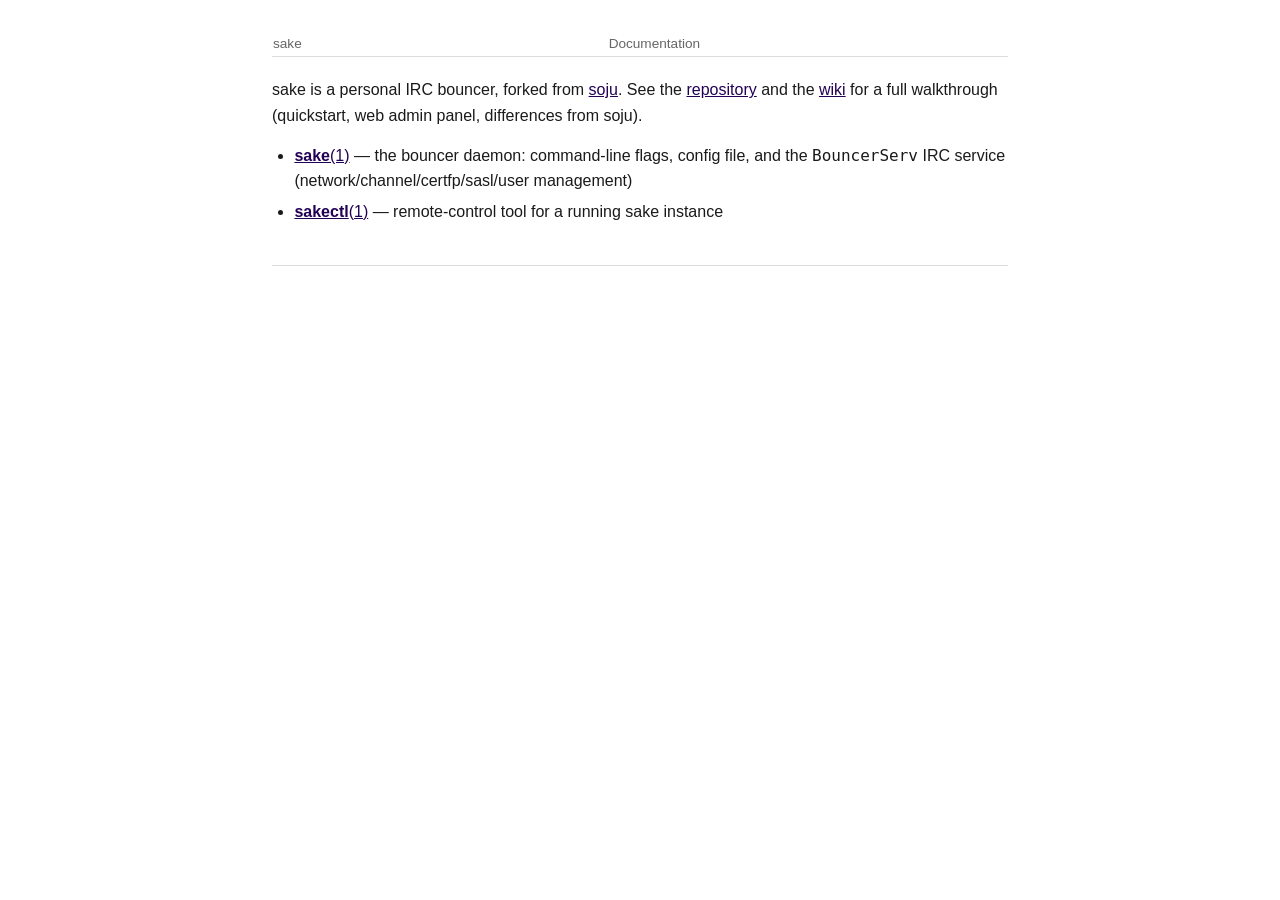
<file: docs/index.html>
<!DOCTYPE html>
<html lang="en">
<head>
<meta charset="utf-8"/>
<meta name="viewport" content="width=device-width, initial-scale=1.0"/>
<link rel="stylesheet" href="man-style.css" type="text/css" media="all"/>
<title>sake documentation</title>
</head>
<body>
<table class="head">
  <tr>
    <td class="head-ltitle">sake</td>
    <td class="head-vol">Documentation</td>
    <td class="head-rtitle"></td>
  </tr>
</table>
<section class="Sh">
<p class="Pp">sake is a personal IRC bouncer, forked from
<a href="https://soju.im">soju</a>. See the
<a href="https://github.com/TehPeGaSuS/sake">repository</a> and the
<a href="https://github.com/TehPeGaSuS/sake/wiki">wiki</a> for a full
walkthrough (quickstart, web admin panel, differences from soju).</p>
<ul class="Bl-bullet">
  <li><a href="sake.1.html"><b>sake</b>(1)</a> &mdash; the bouncer daemon:
      command-line flags, config file, and the <code>BouncerServ</code> IRC
      service (network/channel/certfp/sasl/user management)</li>
  <li><a href="sakectl.1.html"><b>sakectl</b>(1)</a> &mdash; remote-control
      tool for a running sake instance</li>
</ul>
</section>
<table class="foot">
  <tr>
    <td class="foot-date"></td>
    <td class="foot-os"></td>
  </tr>
</table>
</body>
</html>
</file>
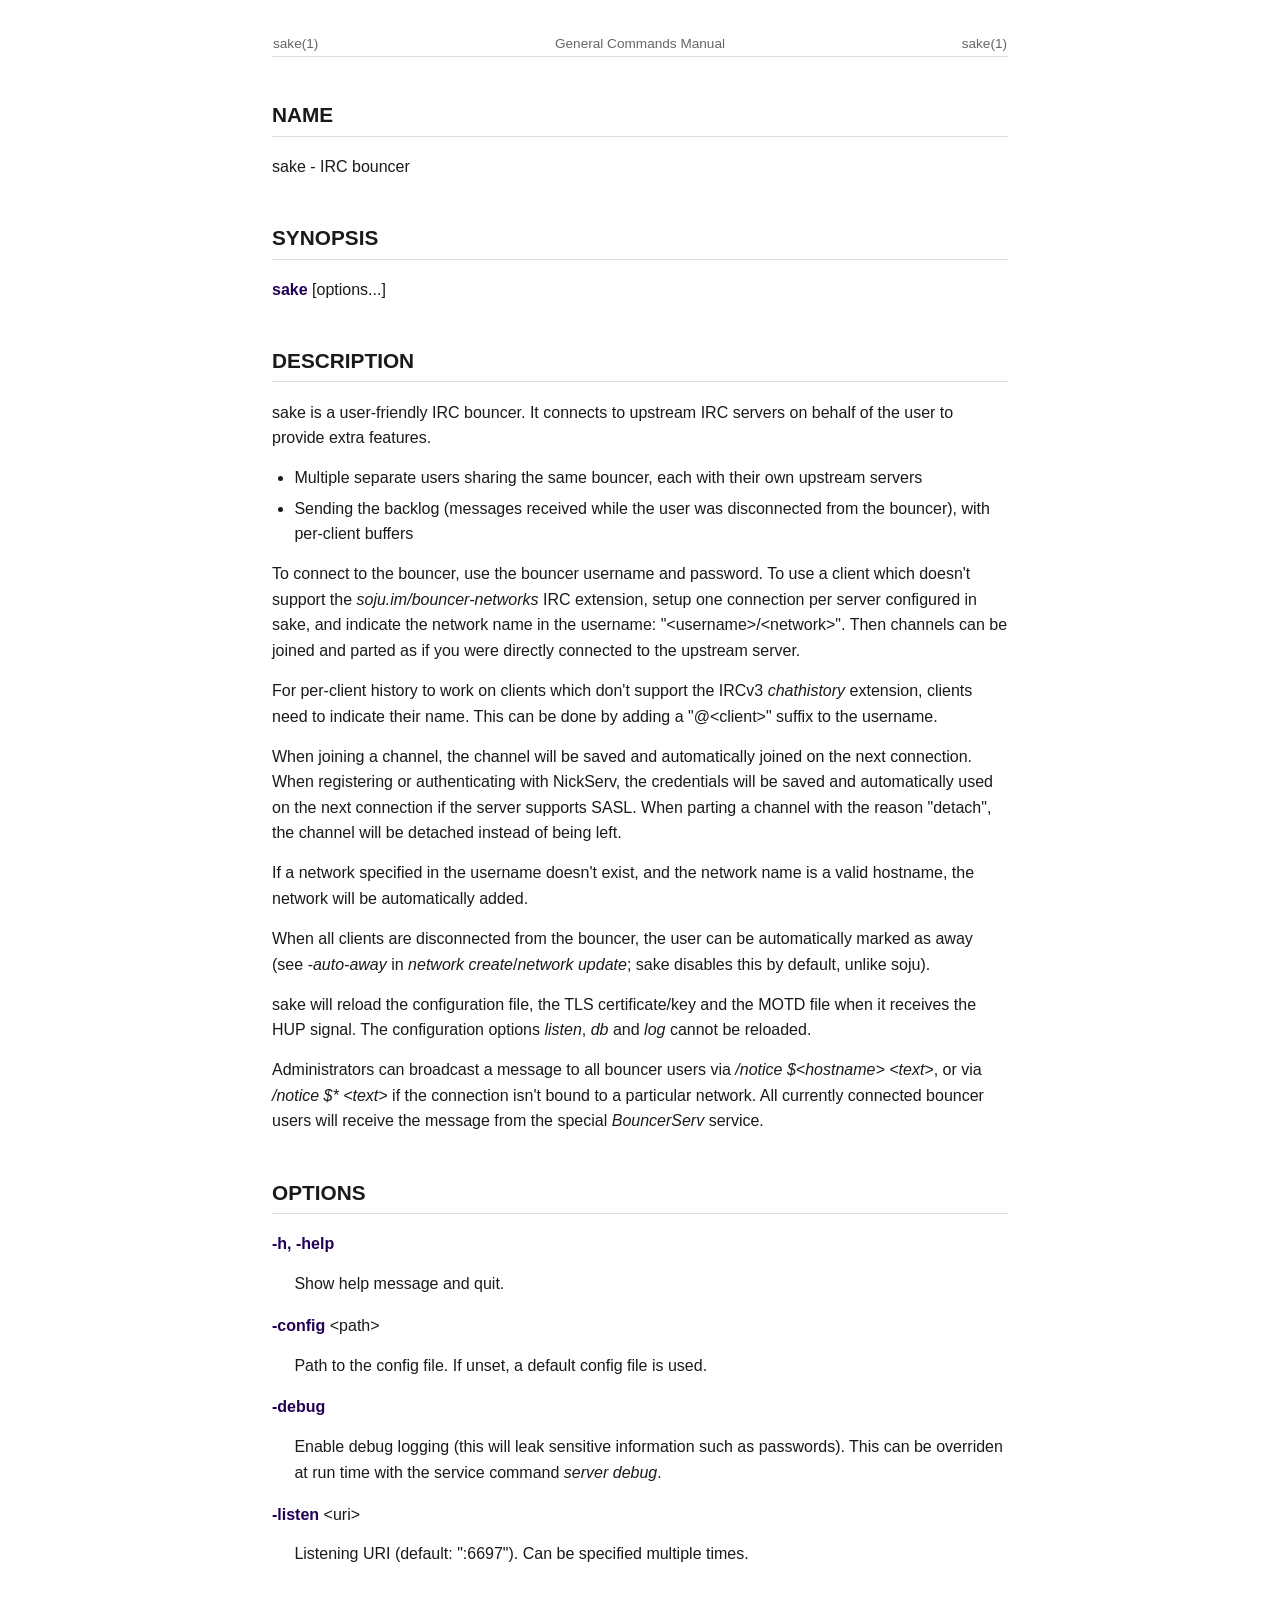
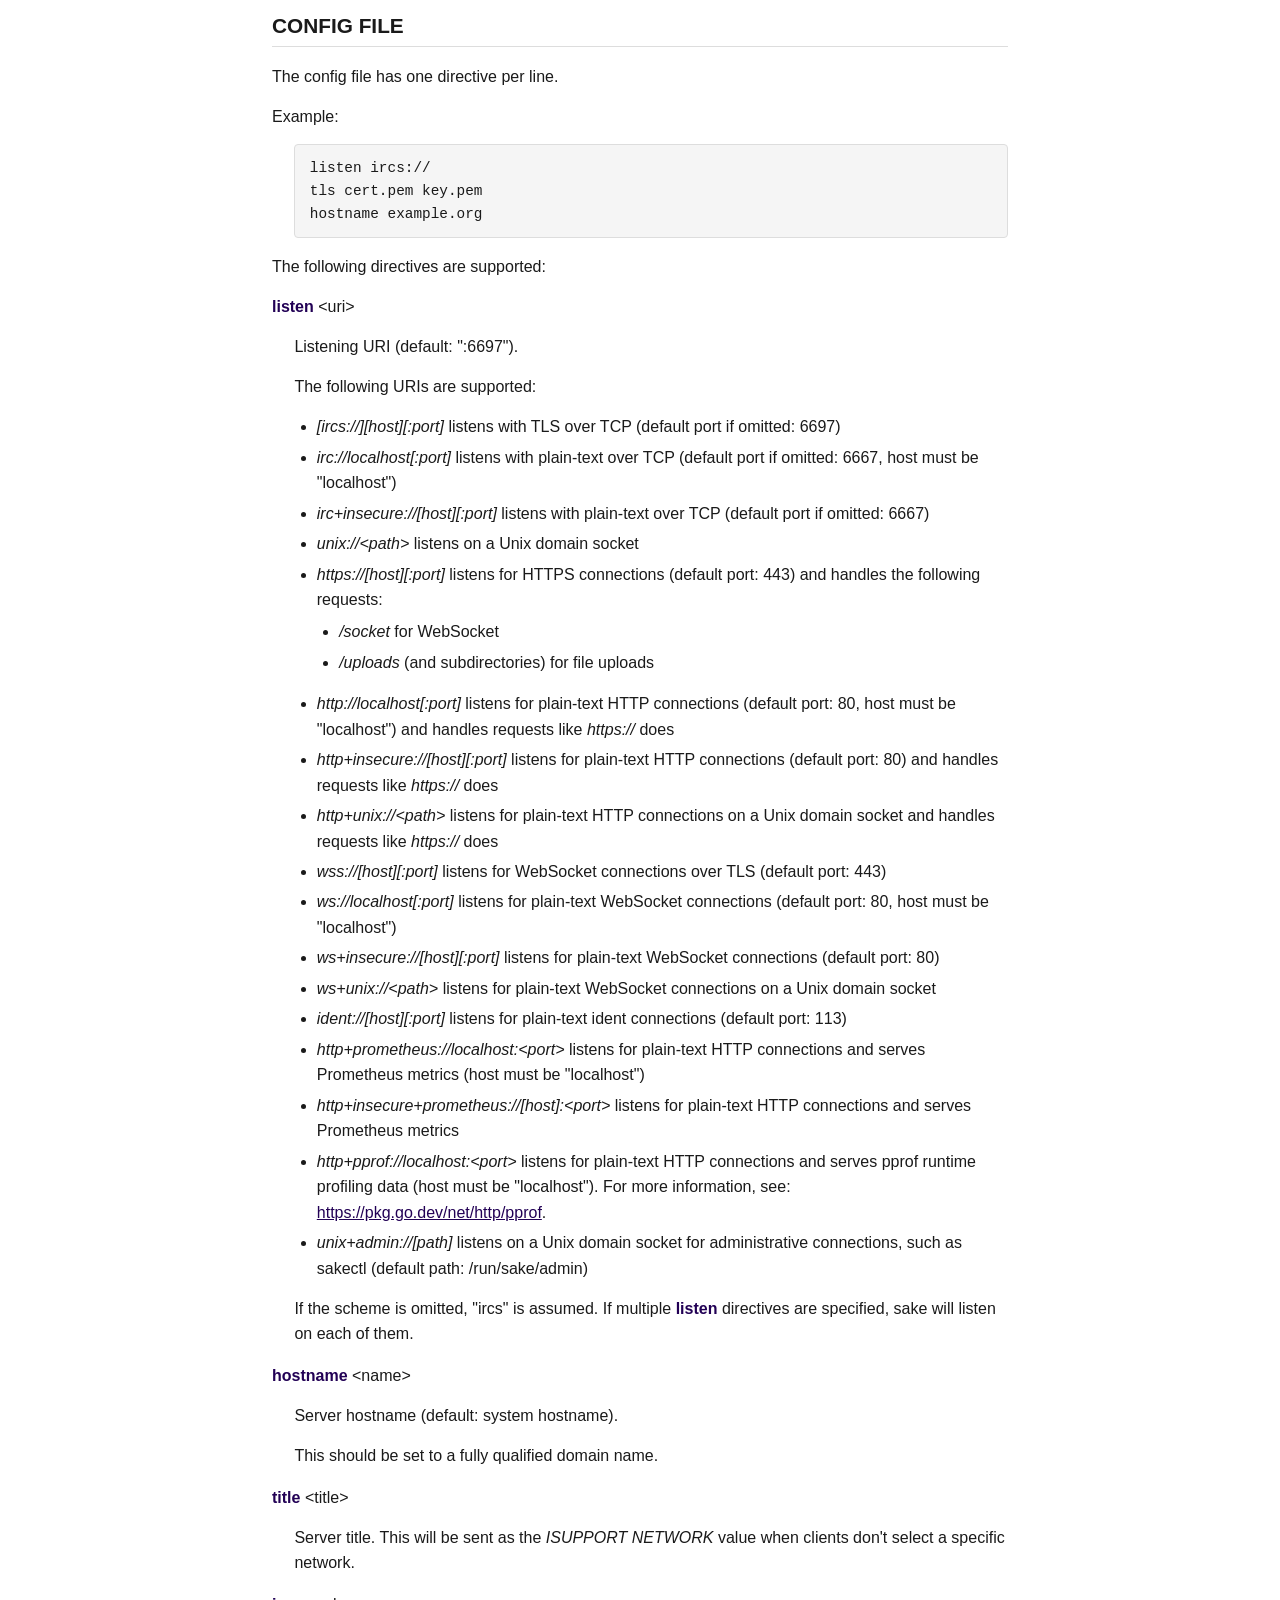
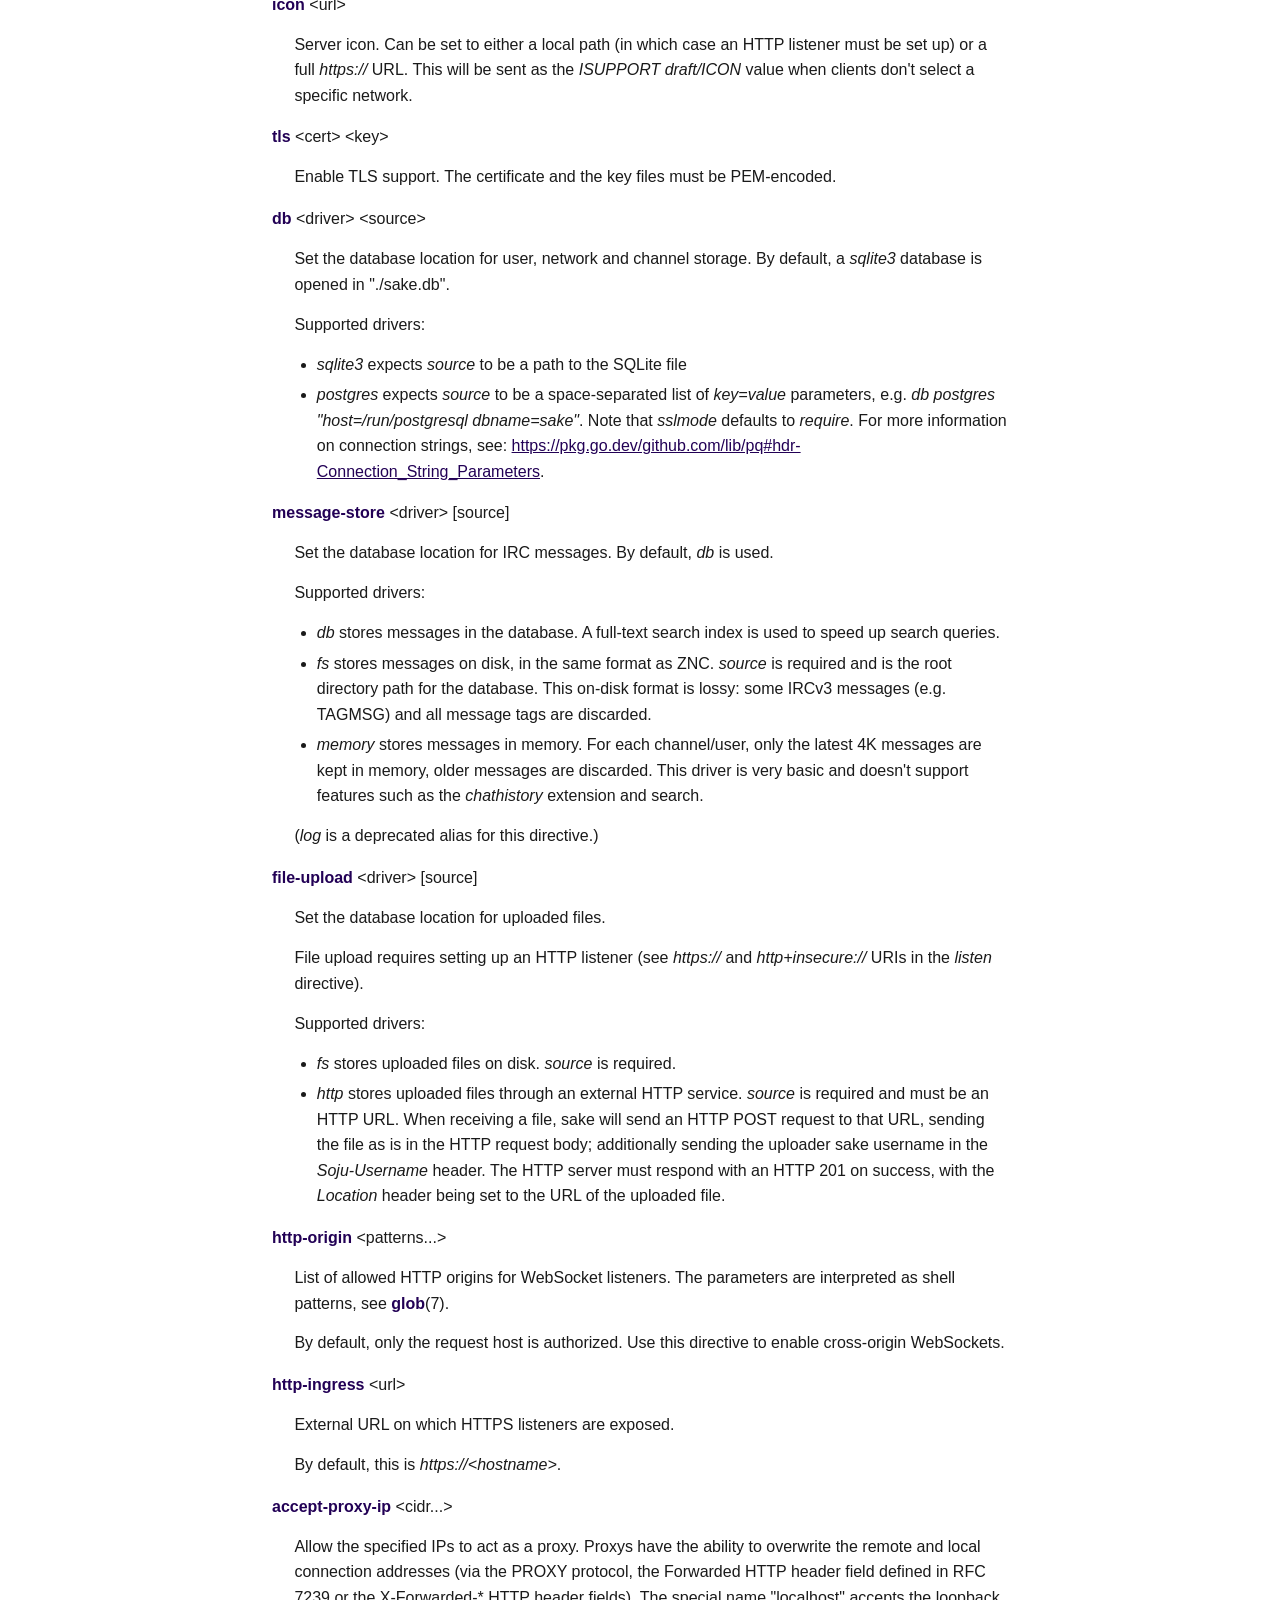
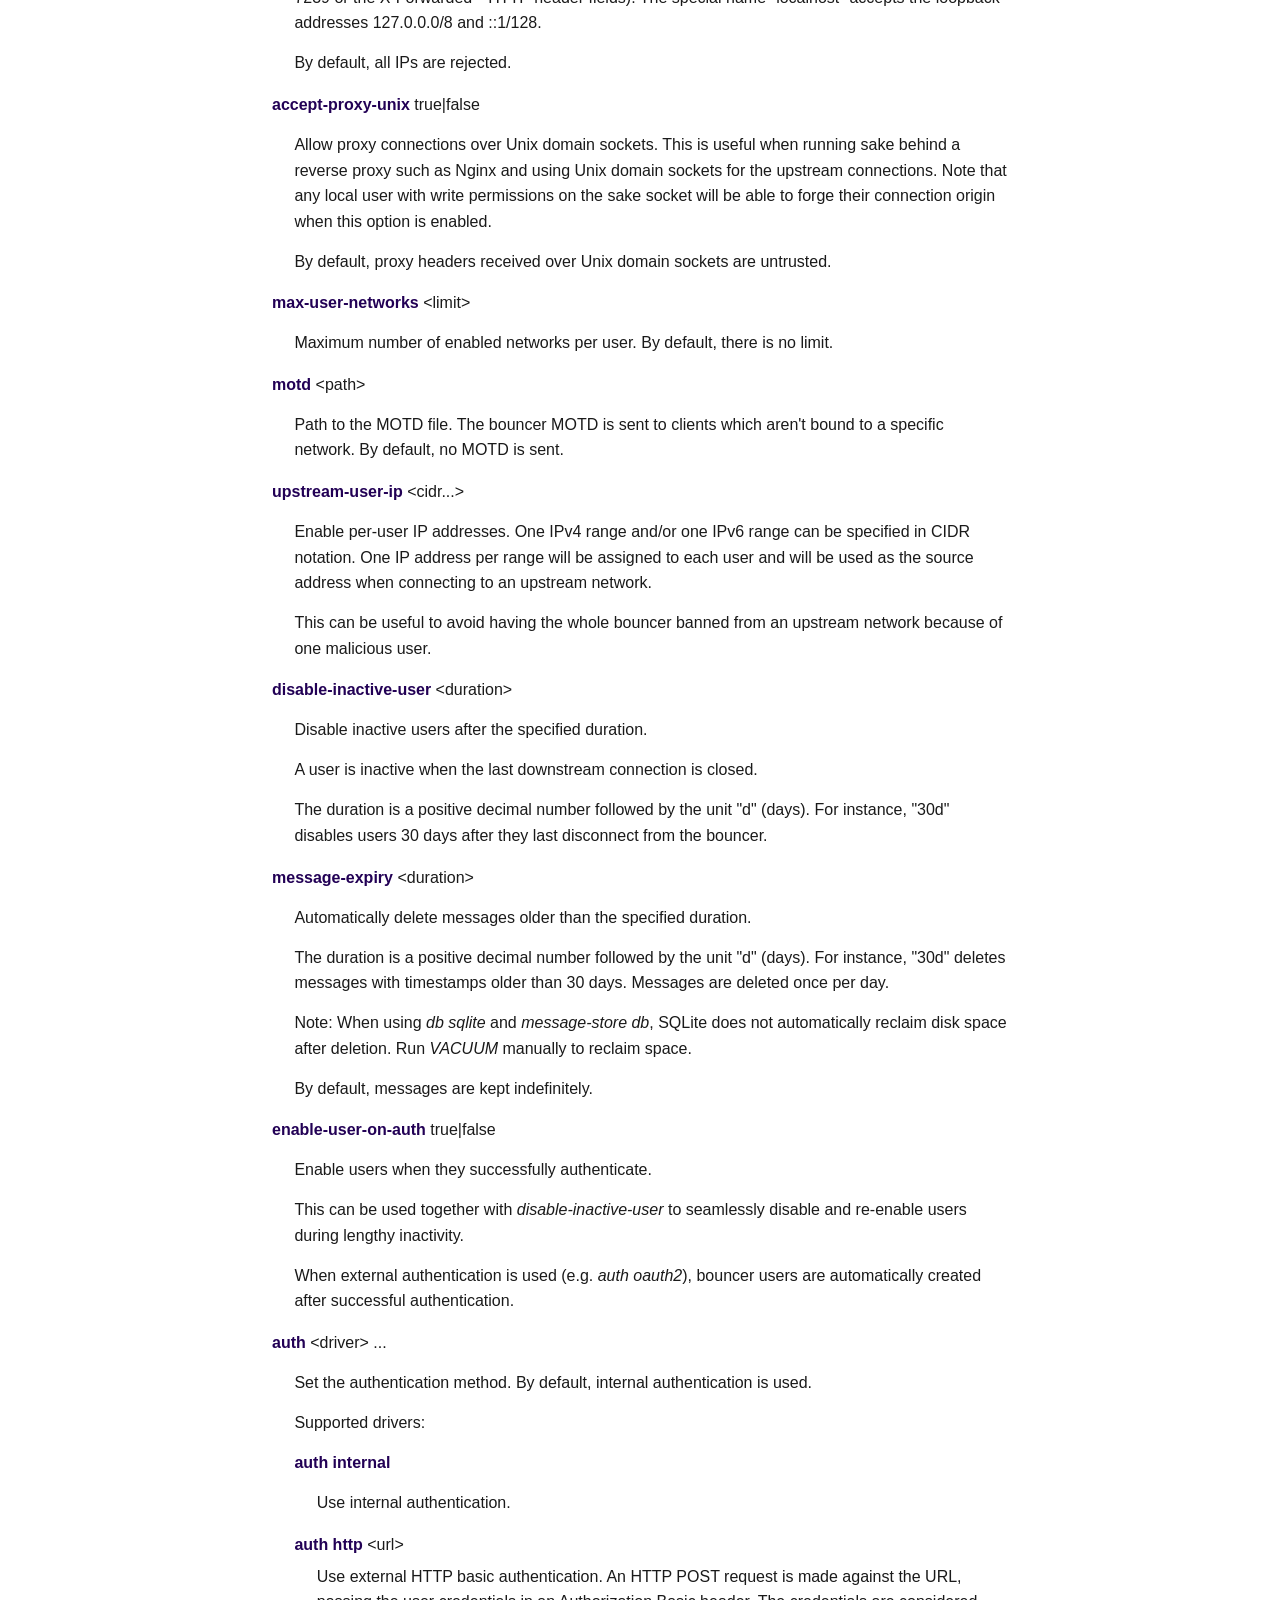
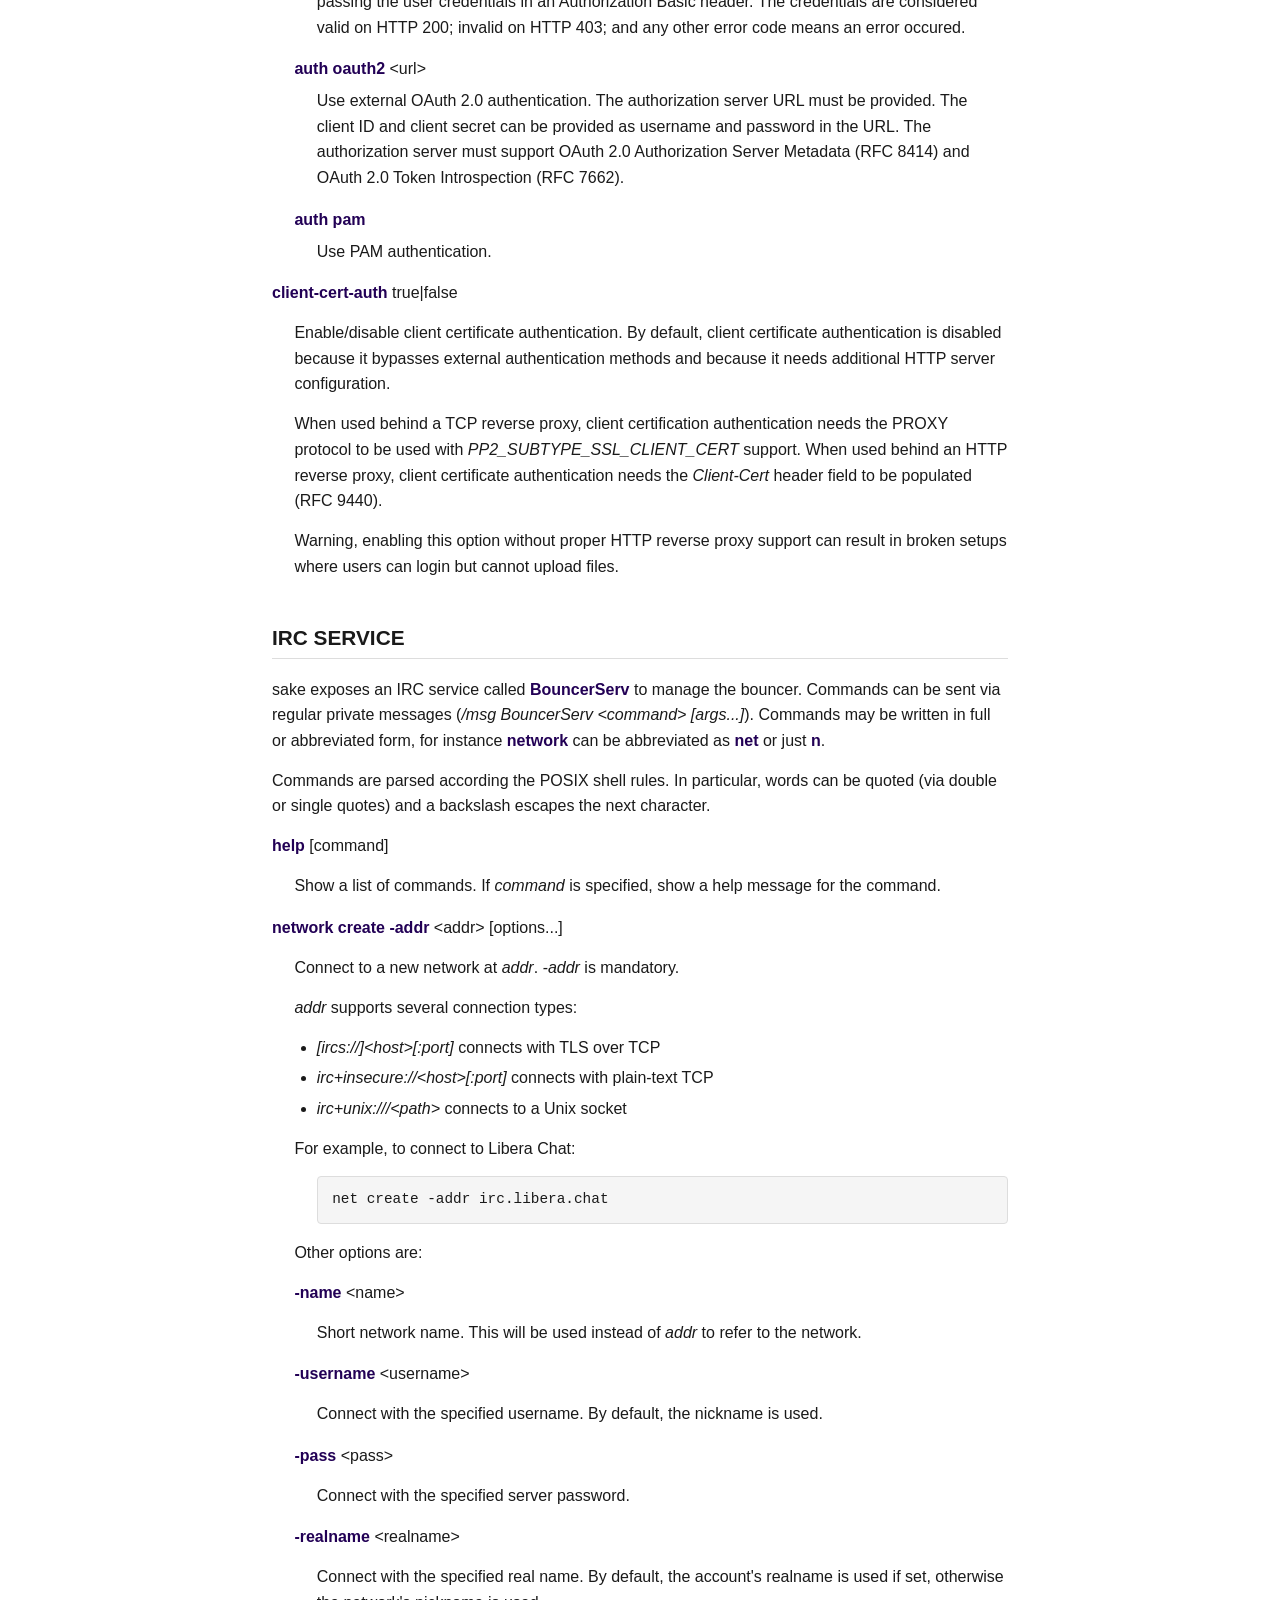
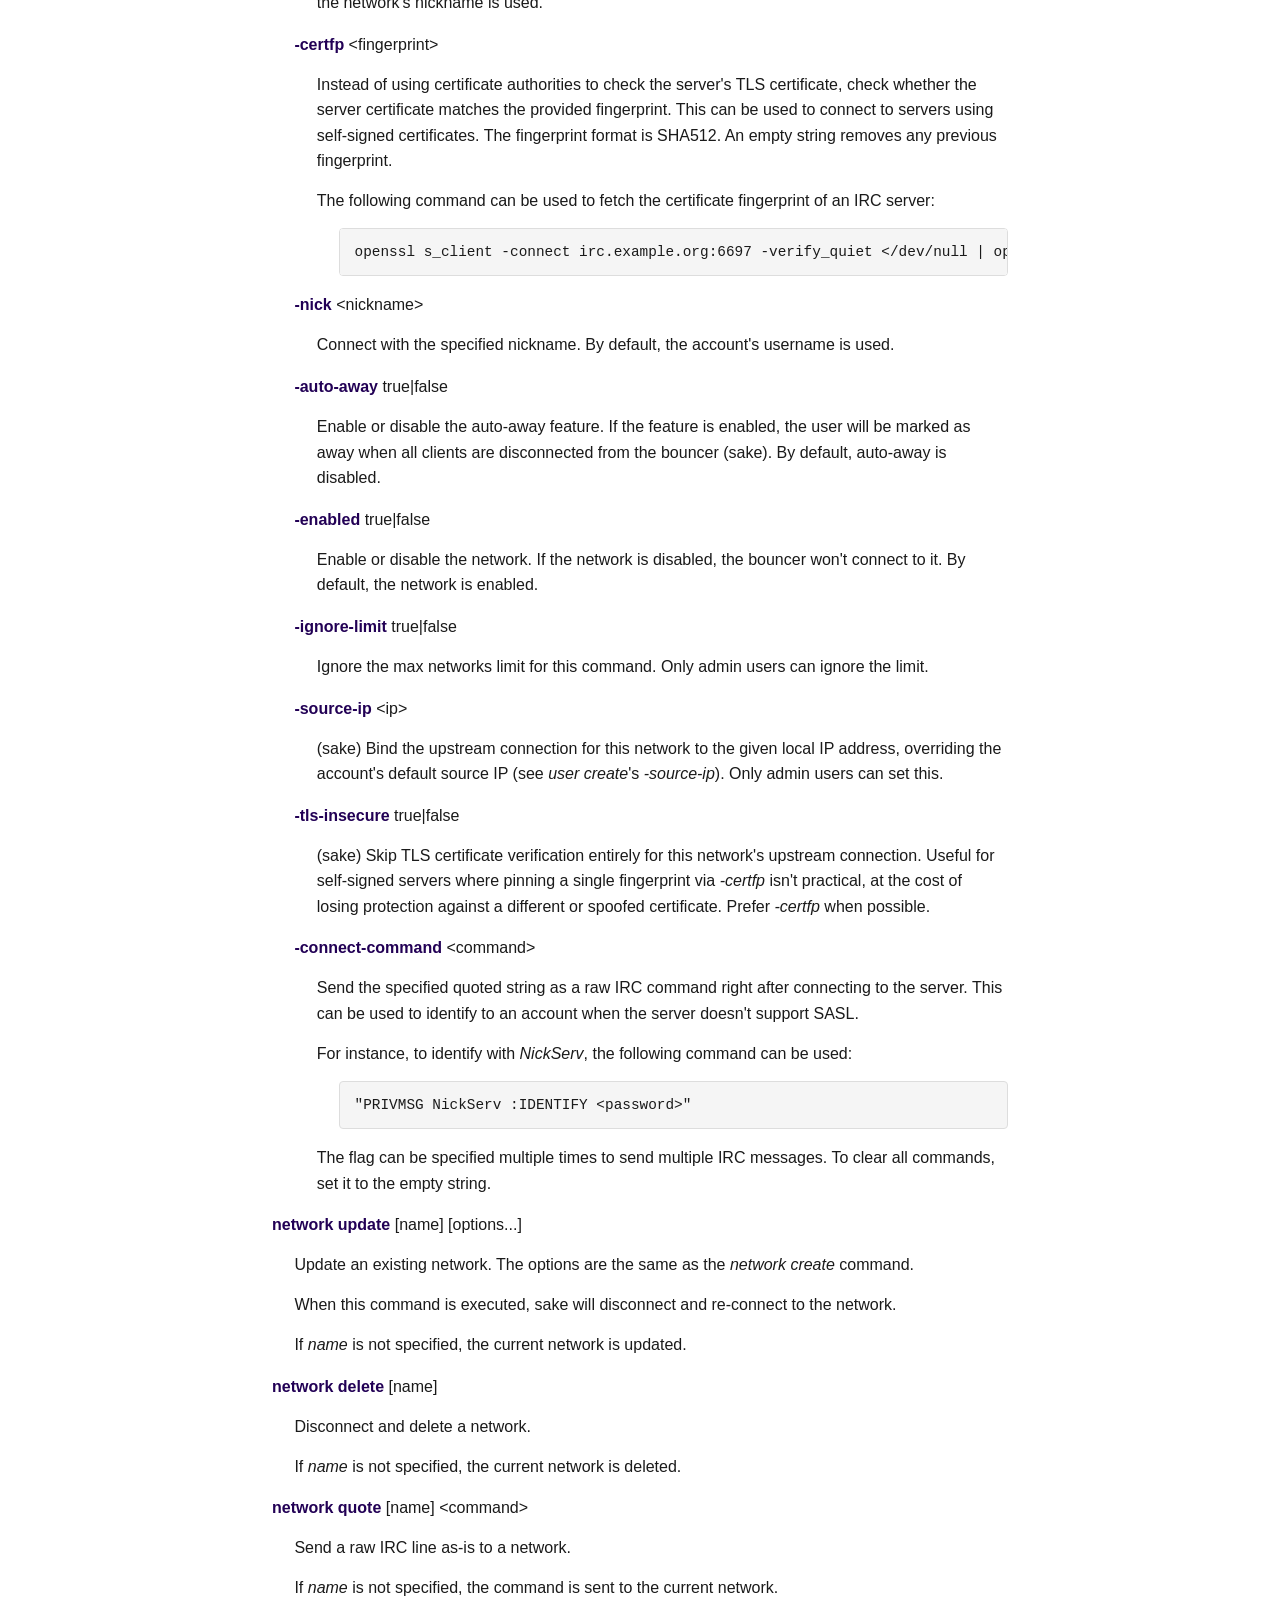
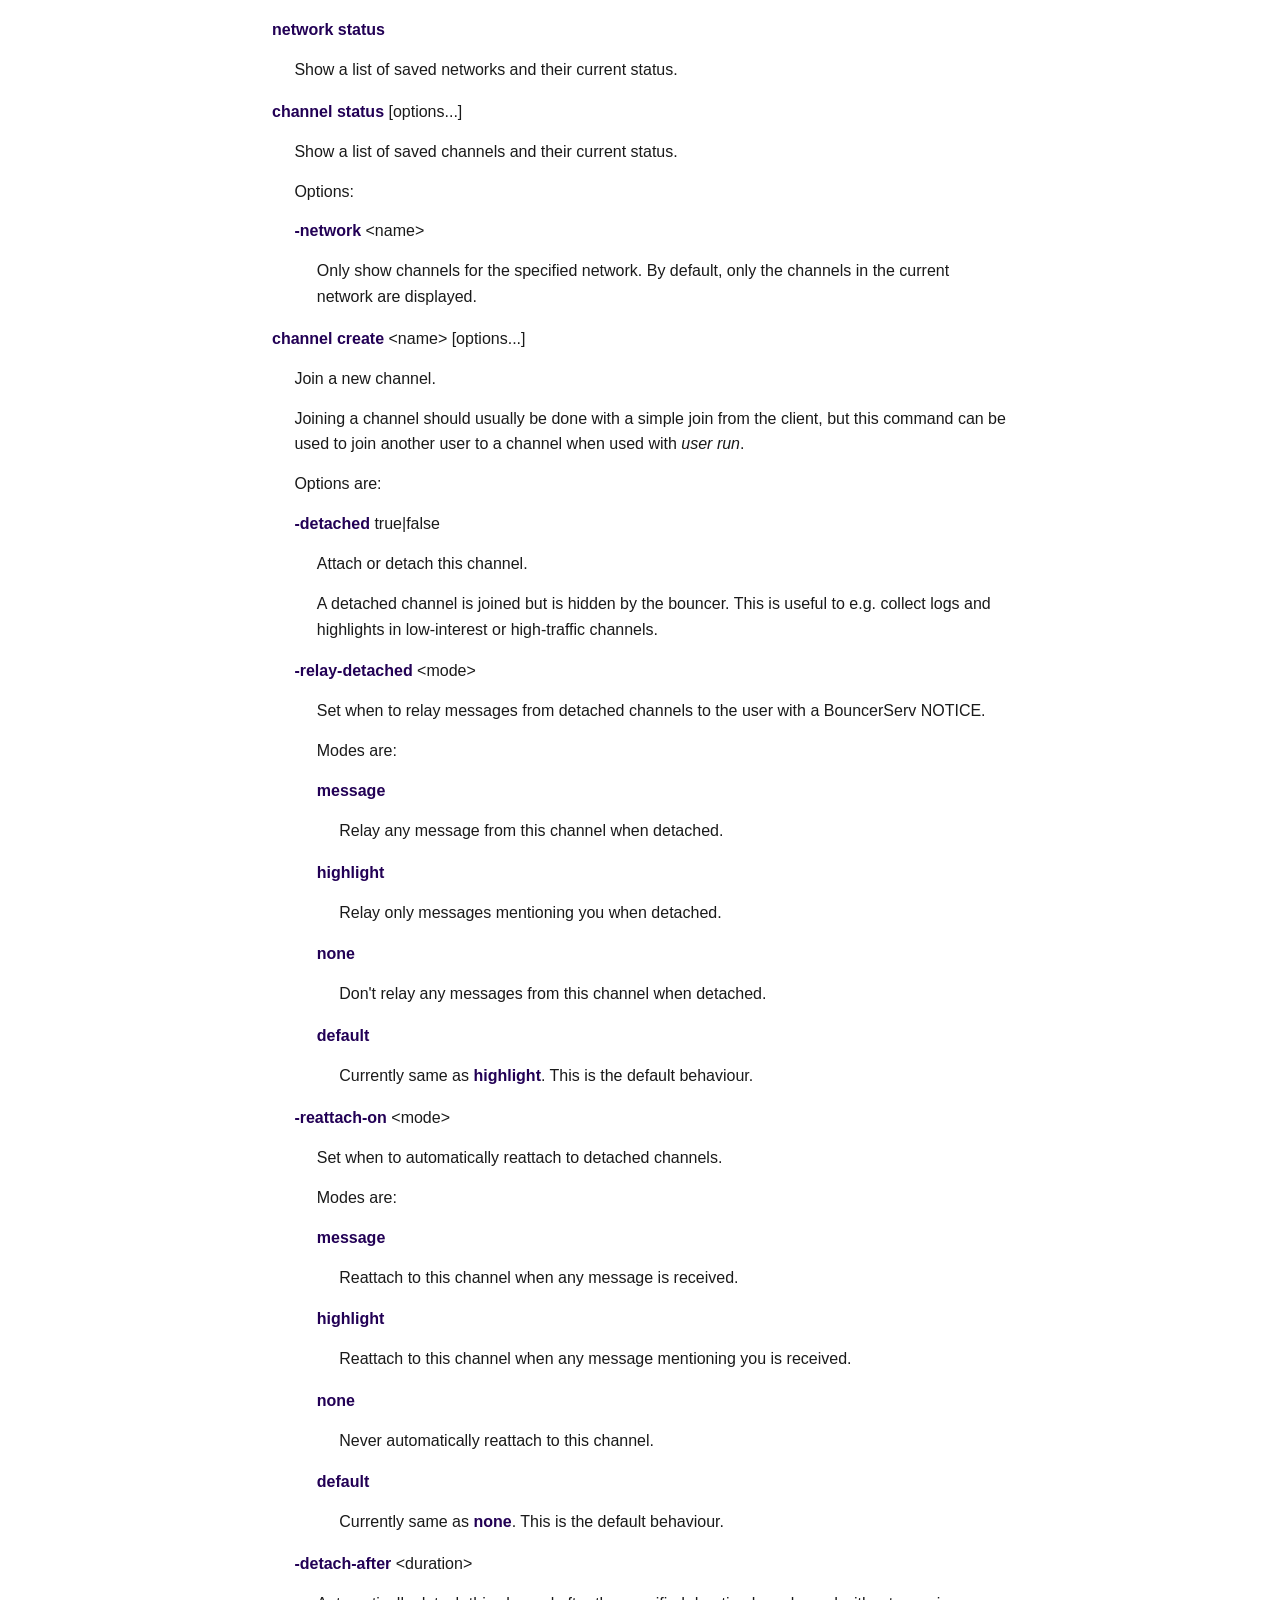
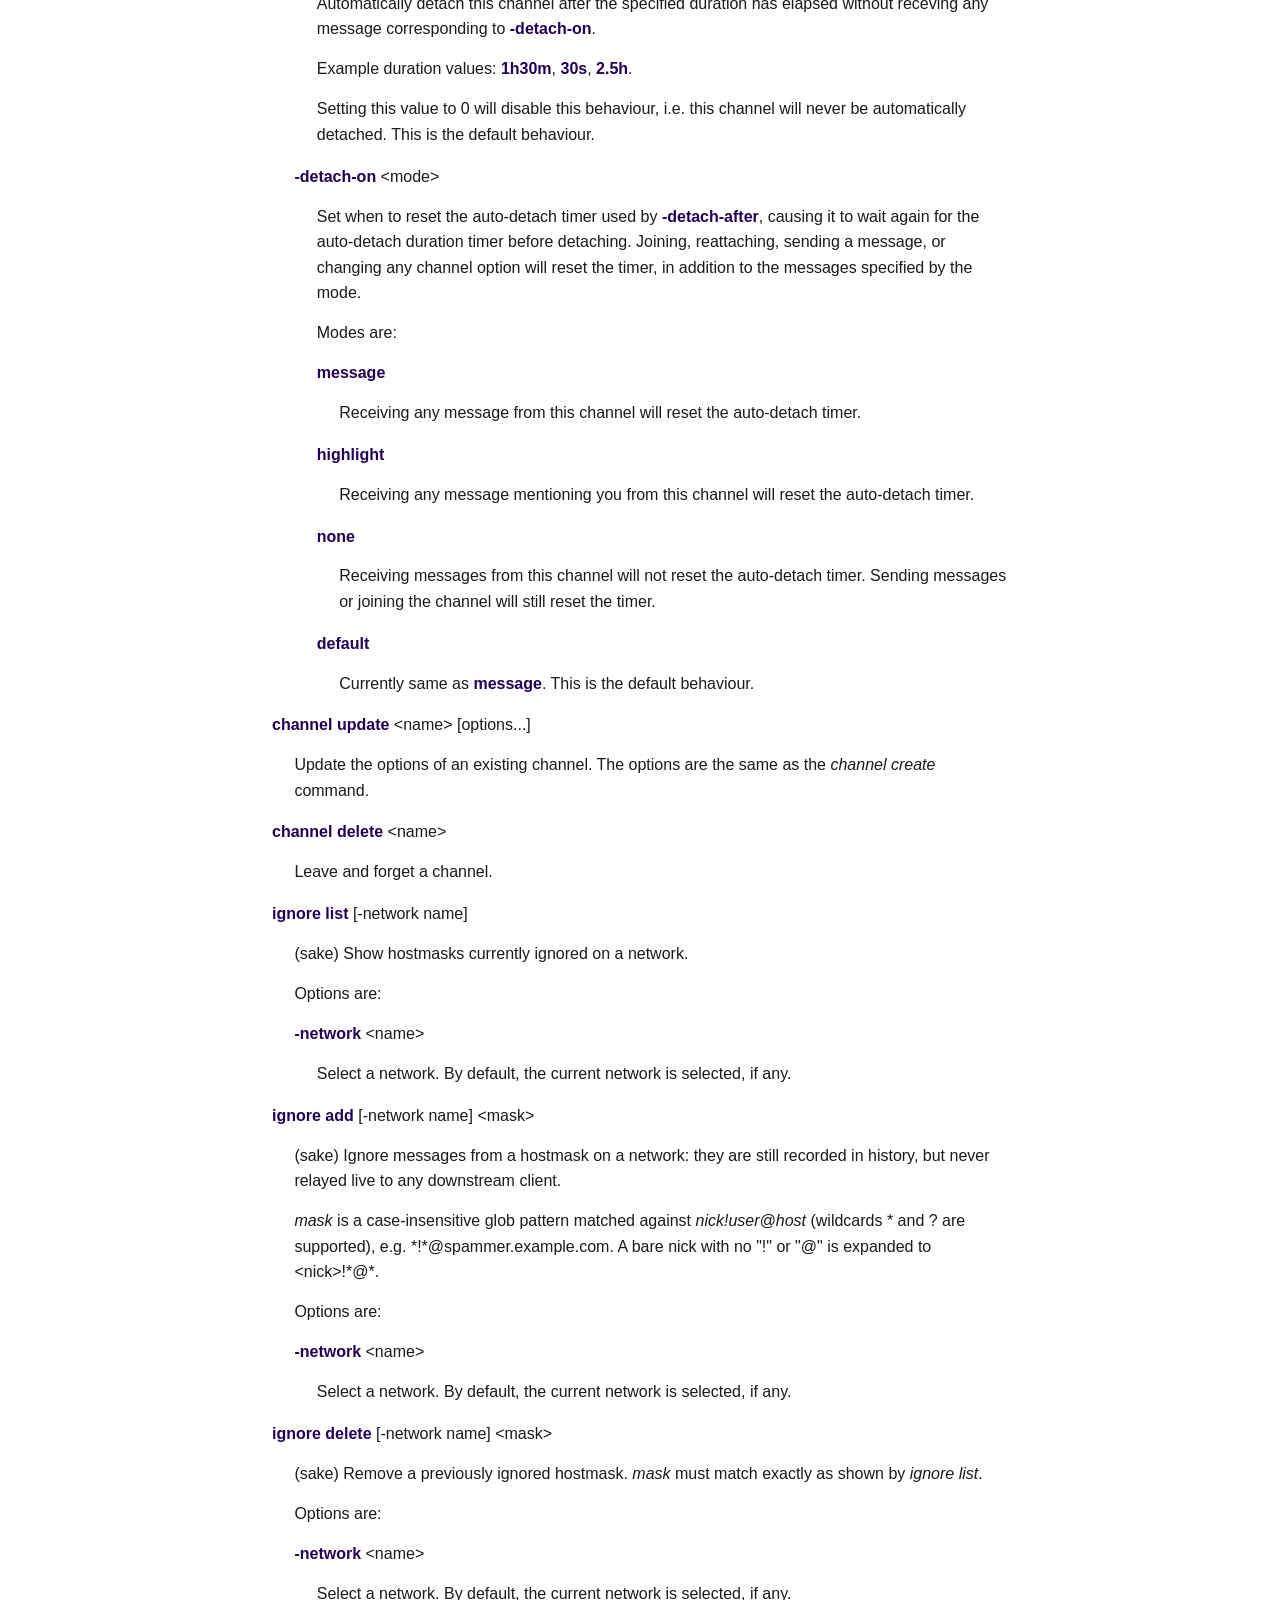
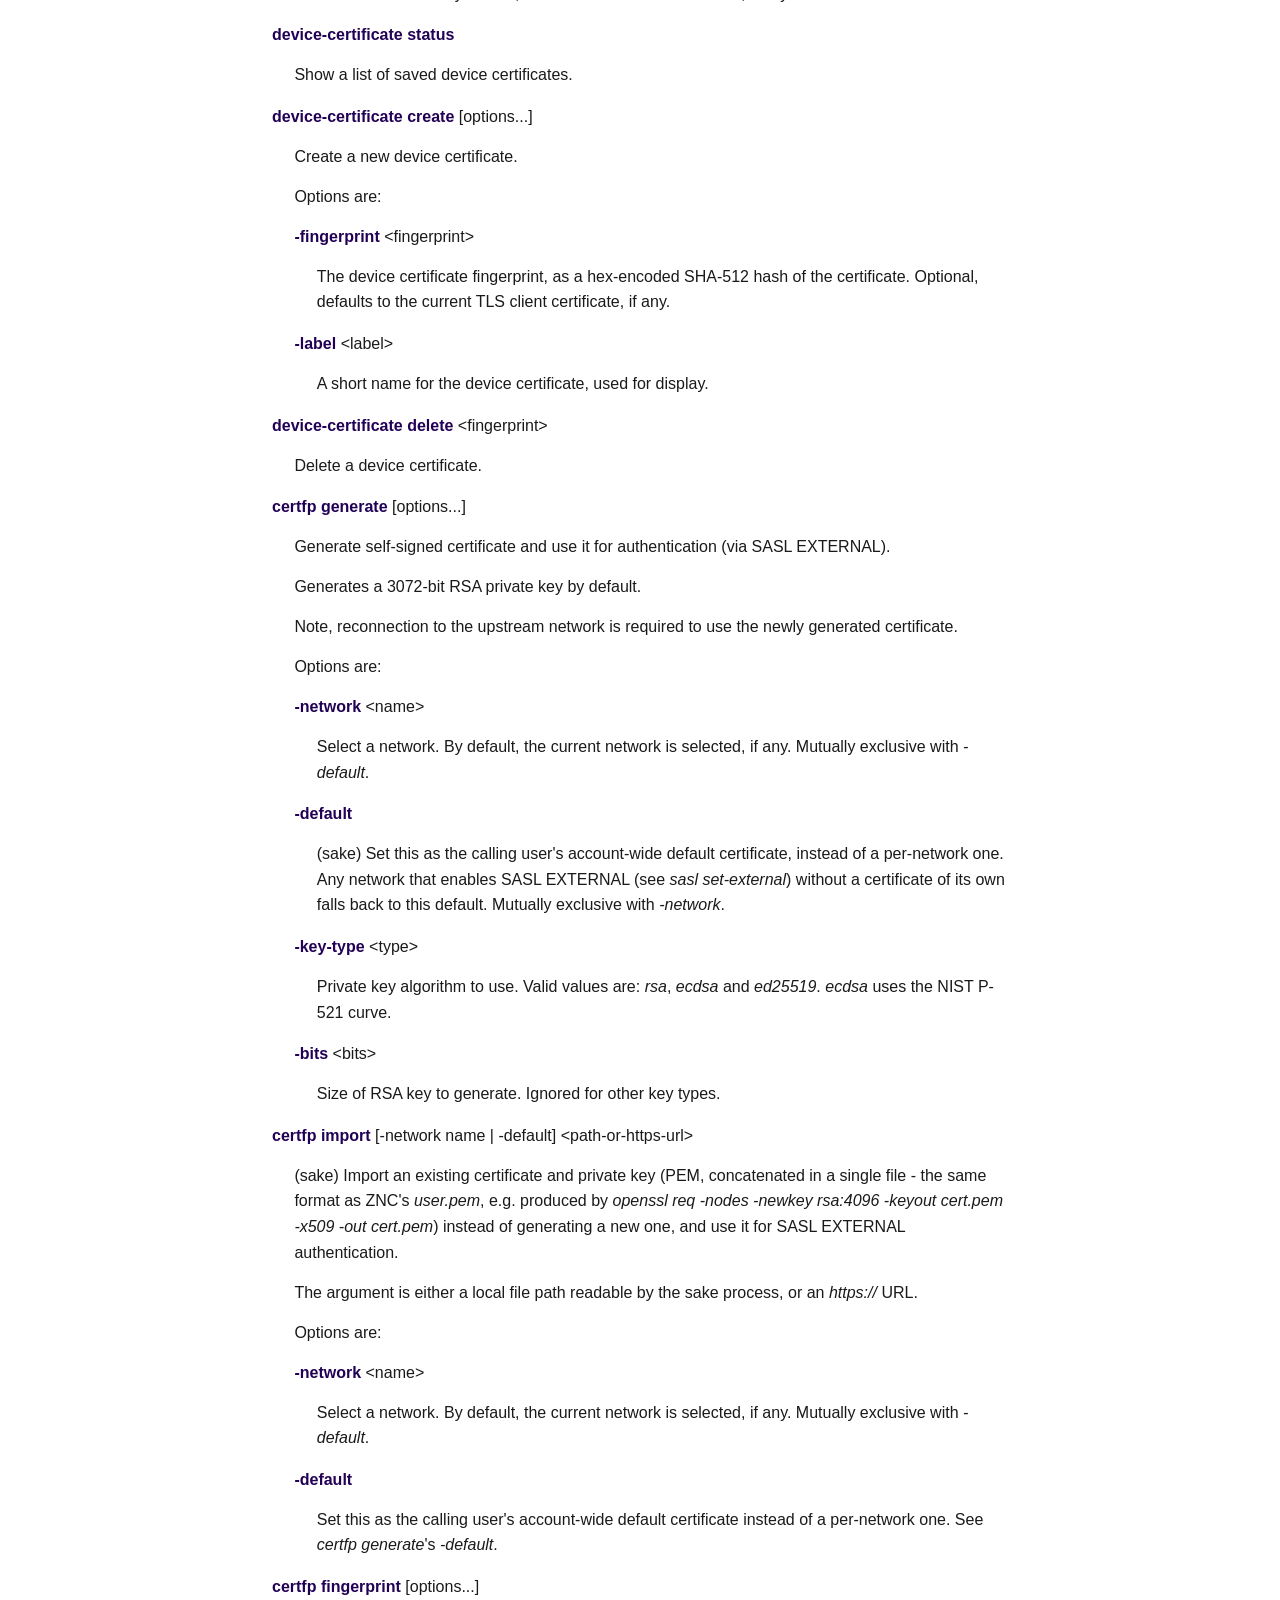
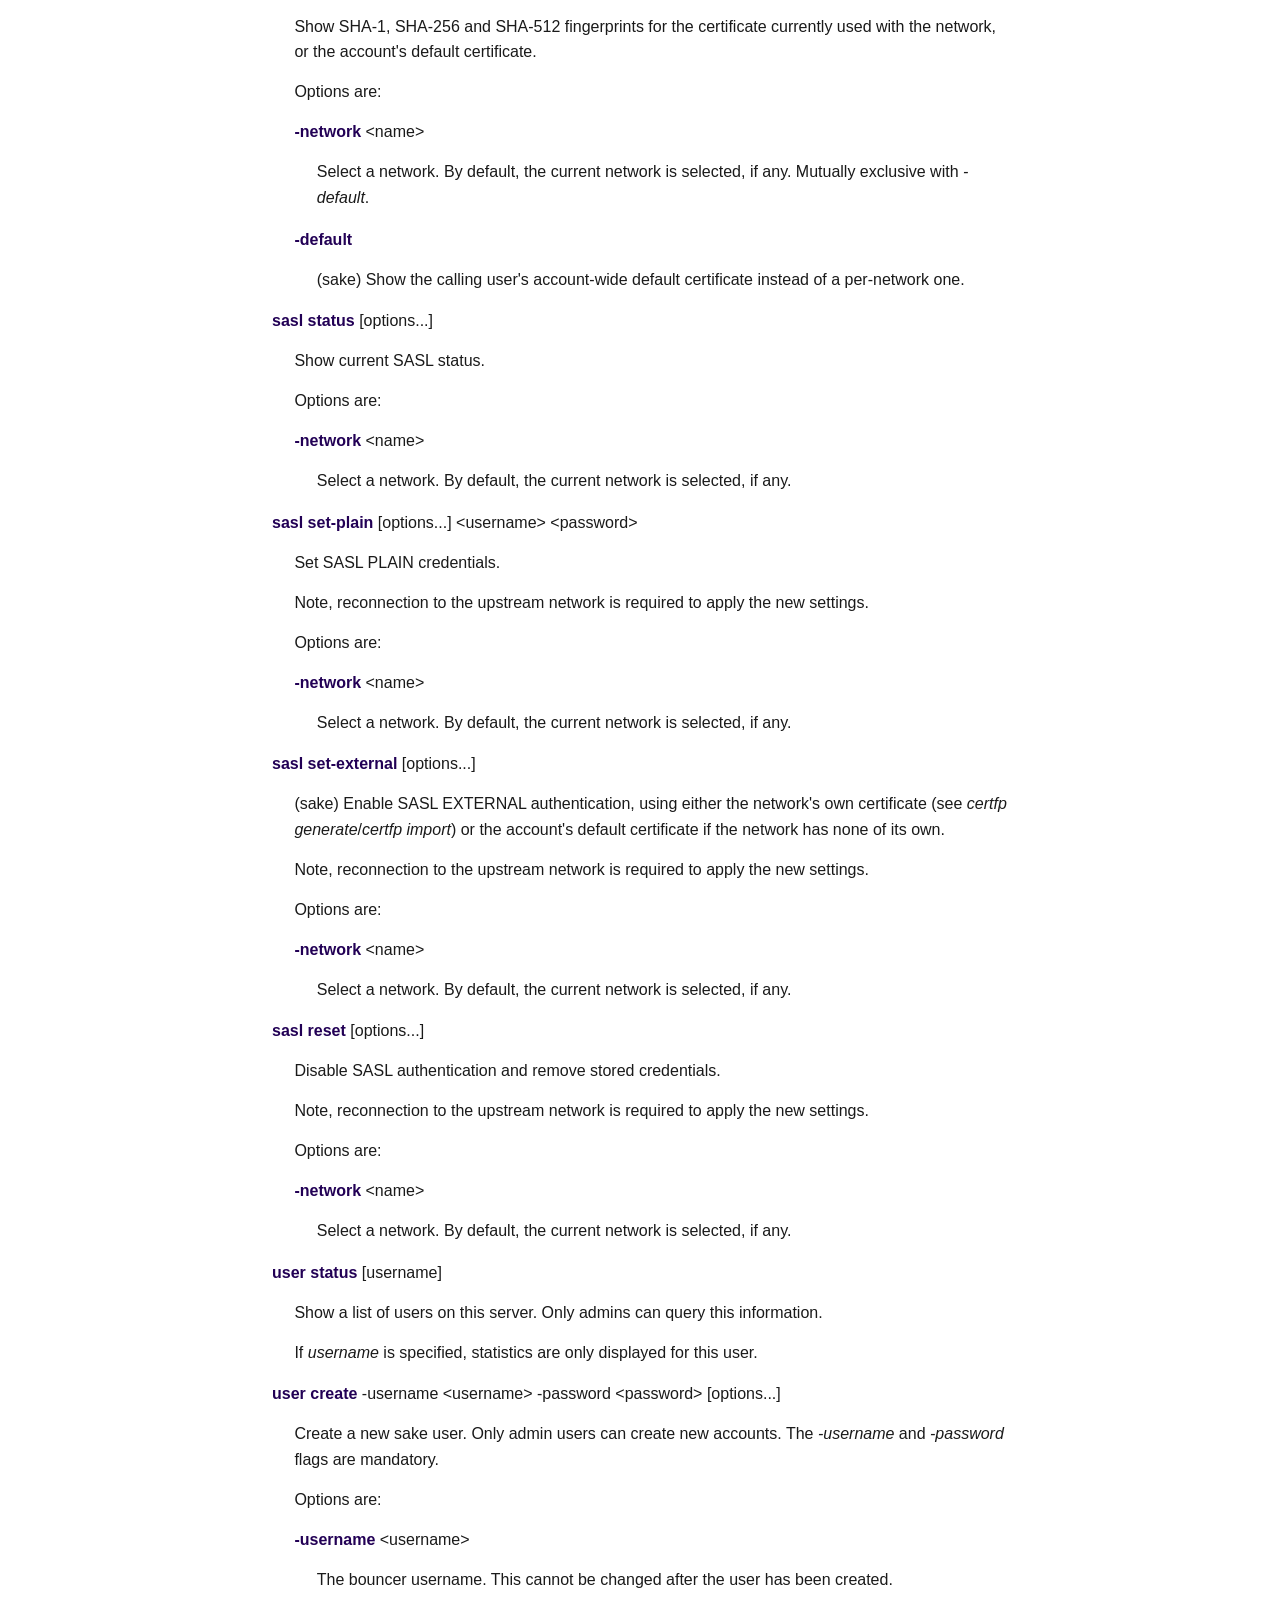
<file: docs/sake.1.html>
<!DOCTYPE html>
<html>
<!-- This is an automatically generated file.  Do not edit.
   Generated by scdoc 1.11.4
   Complete documentation for this program is not available as a GNU info page
 -->
<head>
  <meta charset="utf-8"/>
  <meta name="viewport" content="width=device-width, initial-scale=1.0"/>
  <link rel="stylesheet" href="man-style.css" type="text/css" media="all"/>
  <title>sake(1)</title>
</head>
<body>
<table class="head">
  <tr>
    <td class="head-ltitle">sake(1)</td>
    <td class="head-vol">General Commands Manual</td>
    <td class="head-rtitle">sake(1)</td>
  </tr>
</table>
<div class="manual-text">
<section class="Sh">
<h1 class="Sh" id="NAME"><a class="permalink" href="#NAME">NAME</a></h1>
<p class="Pp">sake - IRC bouncer</p>
</section>
<section class="Sh">
<h1 class="Sh" id="SYNOPSIS"><a class="permalink" href="#SYNOPSIS">SYNOPSIS</a></h1>
<p class="Pp"><b>sake</b> [options...]</p>
</section>
<section class="Sh">
<h1 class="Sh" id="DESCRIPTION"><a class="permalink" href="#DESCRIPTION">DESCRIPTION</a></h1>
<p class="Pp">sake is a user-friendly IRC bouncer. It connects to upstream IRC
    servers on behalf of the user to provide extra features.</p>
<p class="Pp"></p>
<ul class="Bl-bullet">
  <li>Multiple separate users sharing the same bouncer, each with their own
      upstream servers</li>
  <li>Sending the backlog (messages received while the user was disconnected
      from the bouncer), with per-client buffers</li>
</ul>
<p class="Pp">To connect to the bouncer, use the bouncer username and password.
    To use a client which doesn't support the <i>soju.im/bouncer-networks</i>
    IRC extension, setup one connection per server configured in sake, and
    indicate the network name in the username:
    &quot;&lt;username&gt;/&lt;network&gt;&quot;. Then channels can be joined
    and parted as if you were directly connected to the upstream server.</p>
<p class="Pp">For per-client history to work on clients which don't support the
    IRCv3 <i>chathistory</i> extension, clients need to indicate their name.
    This can be done by adding a &quot;@&lt;client&gt;&quot; suffix to the
    username.</p>
<p class="Pp">When joining a channel, the channel will be saved and
    automatically joined on the next connection. When registering or
    authenticating with NickServ, the credentials will be saved and
    automatically used on the next connection if the server supports SASL. When
    parting a channel with the reason &quot;detach&quot;, the channel will be
    detached instead of being left.</p>
<p class="Pp">If a network specified in the username doesn't exist, and the
    network name is a valid hostname, the network will be automatically
  added.</p>
<p class="Pp">When all clients are disconnected from the bouncer, the user can
    be automatically marked as away (see <i>-auto-away</i> in <i>network
    create</i>/<i>network</i> <i>update</i>; sake disables this by default,
    unlike soju).</p>
<p class="Pp">sake will reload the configuration file, the TLS certificate/key
    and the MOTD file when it receives the HUP signal. The configuration options
    <i>listen</i>, <i>db</i> and <i>log</i> cannot be reloaded.</p>
<p class="Pp">Administrators can broadcast a message to all bouncer users via
    <i>/notice</i> <i>$&lt;hostname&gt; &lt;text&gt;</i>, or via <i>/notice $*
    &lt;text&gt;</i> if the connection isn't bound to a particular network. All
    currently connected bouncer users will receive the message from the special
    <i>BouncerServ</i> service.</p>
</section>
<section class="Sh">
<h1 class="Sh" id="OPTIONS"><a class="permalink" href="#OPTIONS">OPTIONS</a></h1>
<p class="Pp"><b>-h, -help</b></p>
<div class="Bd-indent">Show help message and quit.</div>
<p class="Pp"><b>-config</b> &lt;path&gt;</p>
<div class="Bd-indent">Path to the config file. If unset, a default config file
  is used.</div>
<p class="Pp"><b>-debug</b></p>
<div class="Bd-indent">Enable debug logging (this will leak sensitive
  information such as passwords). This can be overriden at run time with the
  service command <i>server debug</i>.</div>
<p class="Pp"><b>-listen</b> &lt;uri&gt;</p>
<div class="Bd-indent">Listening URI (default: &quot;:6697&quot;). Can be
  specified multiple times.</div>
</section>
<section class="Sh">
<h1 class="Sh" id="CONFIG_FILE"><a class="permalink" href="#CONFIG_FILE">CONFIG
  FILE</a></h1>
<p class="Pp">The config file has one directive per line.</p>
<p class="Pp">Example:</p>
<p class="Pp"></p>
<div class="Bd-indent">
<pre>listen ircs://
tls cert.pem key.pem
hostname example.org</pre>
</div>
<p class="Pp">The following directives are supported:</p>
<p class="Pp"><b>listen</b> &lt;uri&gt;</p>
<div class="Bd-indent">Listening URI (default: &quot;:6697&quot;).
<p class="Pp">The following URIs are supported:</p>
<p class="Pp"></p>
<ul class="Bl-bullet">
  <li><i>[ircs://][host][:port]</i> listens with TLS over TCP (default port if
      omitted: 6697)</li>
  <li><i>irc://localhost[:port]</i> listens with plain-text over TCP (default
      port if omitted: 6667, host must be &quot;localhost&quot;)</li>
  <li><i>irc+insecure://[host][:port]</i> listens with plain-text over TCP
      (default port if omitted: 6667)</li>
  <li><i>unix://&lt;path&gt;</i> listens on a Unix domain socket</li>
  <li><i>https://[host][:port]</i> listens for HTTPS connections (default port:
      443) and handles the following requests:</li>
</ul>
<div class="Bd-indent">
<ul class="Bl-bullet">
  <li><i>/socket</i> for WebSocket</li>
  <li><i>/uploads</i> (and subdirectories) for file uploads</li>
</ul>
</div>
<ul class="Bl-bullet">
  <li><i>http://localhost[:port]</i> listens for plain-text HTTP connections
      (default port: 80, host must be &quot;localhost&quot;) and handles
      requests like <i>https://</i> does</li>
  <li><i>http+insecure://[host][:port]</i> listens for plain-text HTTP
      connections (default port: 80) and handles requests like <i>https://</i>
      does</li>
  <li><i>http+unix://&lt;path&gt;</i> listens for plain-text HTTP connections on
      a Unix domain socket and handles requests like <i>https://</i> does</li>
  <li><i>wss://[host][:port]</i> listens for WebSocket connections over TLS
      (default port: 443)</li>
  <li><i>ws://localhost[:port]</i> listens for plain-text WebSocket connections
      (default port: 80, host must be &quot;localhost&quot;)</li>
  <li><i>ws+insecure://[host][:port]</i> listens for plain-text WebSocket
      connections (default port: 80)</li>
  <li><i>ws+unix://&lt;path&gt;</i> listens for plain-text WebSocket connections
      on a Unix domain socket</li>
  <li><i>ident://[host][:port]</i> listens for plain-text ident connections
      (default port: 113)</li>
  <li><i>http+prometheus://localhost:&lt;port&gt;</i> listens for plain-text
      HTTP connections and serves Prometheus metrics (host must be
      &quot;localhost&quot;)</li>
  <li><i>http+insecure+prometheus://[host]:&lt;port&gt;</i> listens for
      plain-text HTTP connections and serves Prometheus metrics</li>
  <li><i>http+pprof://localhost:&lt;port&gt;</i> listens for plain-text HTTP
      connections and serves pprof runtime profiling data (host must be
      &quot;localhost&quot;). For more information, see:
      <a href="https://pkg.go.dev/net/http/pprof">https://pkg.go.dev/net/http/pprof</a>.</li>
  <li><i>unix+admin://[path]</i> listens on a Unix domain socket for
      administrative connections, such as sakectl (default path:
      /run/sake/admin)</li>
</ul>
<p class="Pp">If the scheme is omitted, &quot;ircs&quot; is assumed. If multiple
    <b>listen</b> directives are specified, sake will listen on each of
  them.</p>
</div>
<p class="Pp"><b>hostname</b> &lt;name&gt;</p>
<div class="Bd-indent">Server hostname (default: system hostname).
<p class="Pp">This should be set to a fully qualified domain name.</p>
</div>
<p class="Pp"><b>title</b> &lt;title&gt;</p>
<div class="Bd-indent">Server title. This will be sent as the <i>ISUPPORT
  NETWORK</i> value when clients don't select a specific network.</div>
<p class="Pp"><b>icon</b> &lt;url&gt;</p>
<div class="Bd-indent">Server icon. Can be set to either a local path (in which
  case an HTTP listener must be set up) or a full <i>https://</i> URL. This will
  be sent as the <i>ISUPPORT draft/ICON</i> value when clients don't select a
  specific network.</div>
<p class="Pp"><b>tls</b> &lt;cert&gt; &lt;key&gt;</p>
<div class="Bd-indent">Enable TLS support. The certificate and the key files
  must be PEM-encoded.</div>
<p class="Pp"><b>db</b> &lt;driver&gt; &lt;source&gt;</p>
<div class="Bd-indent">Set the database location for user, network and channel
  storage. By default, a <i>sqlite3</i> database is opened in
  &quot;./sake.db&quot;.
<p class="Pp">Supported drivers:</p>
<p class="Pp"></p>
<ul class="Bl-bullet">
  <li><i>sqlite3</i> expects <i>source</i> to be a path to the SQLite file</li>
  <li><i>postgres</i> expects <i>source</i> to be a space-separated list of
      <i>key=value</i> parameters, e.g. <i>db postgres
      &quot;host=/run/postgresql dbname=sake&quot;</i>. Note that <i>sslmode</i>
      defaults to <i>require</i>. For more information on connection strings,
      see:
      <a href="https://pkg.go.dev/github.com/lib/pq#hdr-Connection_String_Parameters">https://pkg.go.dev/github.com/lib/pq#hdr-Connection_String_Parameters</a>.</li>
</ul>
</div>
<p class="Pp"><b>message-store</b> &lt;driver&gt; [source]</p>
<div class="Bd-indent">Set the database location for IRC messages. By default,
  <i>db</i> is used.
<p class="Pp">Supported drivers:</p>
<p class="Pp"></p>
<ul class="Bl-bullet">
  <li><i>db</i> stores messages in the database. A full-text search index is
      used to speed up search queries.</li>
  <li><i>fs</i> stores messages on disk, in the same format as ZNC.
      <i>source</i> is required and is the root directory path for the database.
      This on-disk format is lossy: some IRCv3 messages (e.g. TAGMSG) and all
      message tags are discarded.</li>
  <li><i>memory</i> stores messages in memory. For each channel/user, only the
      latest 4K messages are kept in memory, older messages are discarded. This
      driver is very basic and doesn't support features such as the
      <i>chathistory</i> extension and search.</li>
</ul>
<p class="Pp">(<i>log</i> is a deprecated alias for this directive.)</p>
</div>
<p class="Pp"><b>file-upload</b> &lt;driver&gt; [source]</p>
<div class="Bd-indent">Set the database location for uploaded files.
<p class="Pp">File upload requires setting up an HTTP listener (see
    <i>https://</i> and <i>http+insecure://</i> URIs in the <i>listen</i>
    directive).</p>
<p class="Pp">Supported drivers:</p>
<p class="Pp"></p>
<ul class="Bl-bullet">
  <li><i>fs</i> stores uploaded files on disk. <i>source</i> is required.</li>
  <li><i>http</i> stores uploaded files through an external HTTP service.
      <i>source</i> is required and must be an HTTP URL. When receiving a file,
      sake will send an HTTP POST request to that URL, sending the file as is in
      the HTTP request body; additionally sending the uploader sake username in
      the <i>Soju-Username</i> header. The HTTP server must respond with an HTTP
      201 on success, with the <i>Location</i> header being set to the URL of
      the uploaded file.</li>
</ul>
</div>
<p class="Pp"><b>http-origin</b> &lt;patterns...&gt;</p>
<div class="Bd-indent">List of allowed HTTP origins for WebSocket listeners. The
  parameters are interpreted as shell patterns, see <b>glob</b>(7).
<p class="Pp">By default, only the request host is authorized. Use this
    directive to enable cross-origin WebSockets.</p>
</div>
<p class="Pp"><b>http-ingress</b> &lt;url&gt;</p>
<div class="Bd-indent">External URL on which HTTPS listeners are exposed.
<p class="Pp">By default, this is <i>https://&lt;hostname&gt;</i>.</p>
</div>
<p class="Pp"><b>accept-proxy-ip</b> &lt;cidr...&gt;</p>
<div class="Bd-indent">Allow the specified IPs to act as a proxy. Proxys have
  the ability to overwrite the remote and local connection addresses (via the
  PROXY protocol, the Forwarded HTTP header field defined in RFC 7239 or the
  X-Forwarded-* HTTP header fields). The special name &quot;localhost&quot;
  accepts the loopback addresses 127.0.0.0/8 and ::1/128.
<p class="Pp">By default, all IPs are rejected.</p>
</div>
<p class="Pp"><b>accept-proxy-unix</b> true|false</p>
<div class="Bd-indent">Allow proxy connections over Unix domain sockets. This is
  useful when running sake behind a reverse proxy such as Nginx and using Unix
  domain sockets for the upstream connections. Note that any local user with
  write permissions on the sake socket will be able to forge their connection
  origin when this option is enabled.
<p class="Pp">By default, proxy headers received over Unix domain sockets are
    untrusted.</p>
</div>
<p class="Pp"><b>max-user-networks</b> &lt;limit&gt;</p>
<div class="Bd-indent">Maximum number of enabled networks per user. By default,
  there is no limit.</div>
<p class="Pp"><b>motd</b> &lt;path&gt;</p>
<div class="Bd-indent">Path to the MOTD file. The bouncer MOTD is sent to
  clients which aren't bound to a specific network. By default, no MOTD is
  sent.</div>
<p class="Pp"><b>upstream-user-ip</b> &lt;cidr...&gt;</p>
<div class="Bd-indent">Enable per-user IP addresses. One IPv4 range and/or one
  IPv6 range can be specified in CIDR notation. One IP address per range will be
  assigned to each user and will be used as the source address when connecting
  to an upstream network.
<p class="Pp">This can be useful to avoid having the whole bouncer banned from
    an upstream network because of one malicious user.</p>
</div>
<p class="Pp"><b>disable-inactive-user</b> &lt;duration&gt;</p>
<div class="Bd-indent">Disable inactive users after the specified duration.
<p class="Pp">A user is inactive when the last downstream connection is
  closed.</p>
<p class="Pp">The duration is a positive decimal number followed by the unit
    &quot;d&quot; (days). For instance, &quot;30d&quot; disables users 30 days
    after they last disconnect from the bouncer.</p>
</div>
<p class="Pp"><b>message-expiry</b> &lt;duration&gt;</p>
<div class="Bd-indent">Automatically delete messages older than the specified
  duration.
<p class="Pp">The duration is a positive decimal number followed by the unit
    &quot;d&quot; (days). For instance, &quot;30d&quot; deletes messages with
    timestamps older than 30 days. Messages are deleted once per day.</p>
<p class="Pp">Note: When using <i>db sqlite</i> and <i>message-store db</i>,
    SQLite does not automatically reclaim disk space after deletion. Run
    <i>VACUUM</i> manually to reclaim space.</p>
<p class="Pp">By default, messages are kept indefinitely.</p>
</div>
<p class="Pp"><b>enable-user-on-auth</b> true|false</p>
<div class="Bd-indent">Enable users when they successfully authenticate.
<p class="Pp">This can be used together with <i>disable-inactive-user</i> to
    seamlessly disable and re-enable users during lengthy inactivity.</p>
<p class="Pp">When external authentication is used (e.g. <i>auth oauth2</i>),
    bouncer users are automatically created after successful authentication.</p>
</div>
<p class="Pp"><b>auth</b> &lt;driver&gt; ...</p>
<div class="Bd-indent">Set the authentication method. By default, internal
  authentication is used.
<p class="Pp">Supported drivers:</p>
<p class="Pp"><b>auth internal</b></p>
<div class="Bd-indent">Use internal authentication.</div>
<b>auth http</b> &lt;url&gt;
<div class="Bd-indent">Use external HTTP basic authentication. An HTTP POST
  request is made against the URL, passing the user credentials in an
  Authorization Basic header. The credentials are considered valid on HTTP 200;
  invalid on HTTP 403; and any other error code means an error occured.</div>
<b>auth oauth2</b> &lt;url&gt;
<div class="Bd-indent">Use external OAuth 2.0 authentication. The authorization
  server URL must be provided. The client ID and client secret can be provided
  as username and password in the URL. The authorization server must support
  OAuth 2.0 Authorization Server Metadata (RFC 8414) and OAuth 2.0 Token
  Introspection (RFC 7662).</div>
<b>auth pam</b>
<div class="Bd-indent">Use PAM authentication.</div>
</div>
<p class="Pp"><b>client-cert-auth</b> true|false</p>
<div class="Bd-indent">Enable/disable client certificate authentication. By
  default, client certificate authentication is disabled because it bypasses
  external authentication methods and because it needs additional HTTP server
  configuration.
<p class="Pp">When used behind a TCP reverse proxy, client certification
    authentication needs the PROXY protocol to be used with
    <i>PP2_SUBTYPE_SSL_CLIENT_CERT</i> support. When used behind an HTTP reverse
    proxy, client certificate authentication needs the <i>Client-Cert</i> header
    field to be populated (RFC 9440).</p>
<p class="Pp">Warning, enabling this option without proper HTTP reverse proxy
    support can result in broken setups where users can login but cannot upload
    files.</p>
</div>
</section>
<section class="Sh">
<h1 class="Sh" id="IRC_SERVICE"><a class="permalink" href="#IRC_SERVICE">IRC
  SERVICE</a></h1>
<p class="Pp">sake exposes an IRC service called <b>BouncerServ</b> to manage
    the bouncer. Commands can be sent via regular private messages (<i>/msg
    BouncerServ &lt;command&gt; [args...]</i>). Commands may be written in full
    or abbreviated form, for instance <b>network</b> can be abbreviated as
    <b>net</b> or just <b>n</b>.</p>
<p class="Pp">Commands are parsed according the POSIX shell rules. In
    particular, words can be quoted (via double or single quotes) and a
    backslash escapes the next character.</p>
<p class="Pp"><b>help</b> [command]</p>
<div class="Bd-indent">Show a list of commands. If <i>command</i> is specified,
  show a help message for the command.</div>
<p class="Pp"><b>network create</b> <b>-addr</b> &lt;addr&gt; [options...]</p>
<div class="Bd-indent">Connect to a new network at <i>addr</i>. <i>-addr</i> is
  mandatory.
<p class="Pp"><i>addr</i> supports several connection types:</p>
<p class="Pp"></p>
<ul class="Bl-bullet">
  <li><i>[ircs://]&lt;host&gt;[:port]</i> connects with TLS over TCP</li>
  <li><i>irc+insecure://&lt;host&gt;[:port]</i> connects with plain-text
    TCP</li>
  <li><i>irc+unix:///&lt;path&gt;</i> connects to a Unix socket</li>
</ul>
<p class="Pp">For example, to connect to Libera Chat:</p>
<p class="Pp"></p>
<div class="Bd-indent">
<pre>net create -addr irc.libera.chat</pre>
</div>
<p class="Pp">Other options are:</p>
<p class="Pp"><b>-name</b> &lt;name&gt;</p>
<div class="Bd-indent">Short network name. This will be used instead of
  <i>addr</i> to refer to the network.</div>
<p class="Pp"><b>-username</b> &lt;username&gt;</p>
<div class="Bd-indent">Connect with the specified username. By default, the
  nickname is used.</div>
<p class="Pp"><b>-pass</b> &lt;pass&gt;</p>
<div class="Bd-indent">Connect with the specified server password.</div>
<p class="Pp"><b>-realname</b> &lt;realname&gt;</p>
<div class="Bd-indent">Connect with the specified real name. By default, the
  account's realname is used if set, otherwise the network's nickname is
  used.</div>
<p class="Pp"><b>-certfp</b> &lt;fingerprint&gt;</p>
<div class="Bd-indent">Instead of using certificate authorities to check the
  server's TLS certificate, check whether the server certificate matches the
  provided fingerprint. This can be used to connect to servers using self-signed
  certificates. The fingerprint format is SHA512. An empty string removes any
  previous fingerprint.
<p class="Pp">The following command can be used to fetch the certificate
    fingerprint of an IRC server:</p>
<p class="Pp"></p>
<div class="Bd-indent">
<pre>openssl s_client -connect irc.example.org:6697 -verify_quiet &lt;/dev/null | openssl x509 -fingerprint -sha512 -noout -in /dev/stdin</pre>
</div>
</div>
<p class="Pp"><b>-nick</b> &lt;nickname&gt;</p>
<div class="Bd-indent">Connect with the specified nickname. By default, the
  account's username is used.</div>
<p class="Pp"><b>-auto-away</b> true|false</p>
<div class="Bd-indent">Enable or disable the auto-away feature. If the feature
  is enabled, the user will be marked as away when all clients are disconnected
  from the bouncer (sake). By default, auto-away is disabled.</div>
<p class="Pp"><b>-enabled</b> true|false</p>
<div class="Bd-indent">Enable or disable the network. If the network is
  disabled, the bouncer won't connect to it. By default, the network is
  enabled.</div>
<p class="Pp"><b>-ignore-limit</b> true|false</p>
<div class="Bd-indent">Ignore the max networks limit for this command. Only
  admin users can ignore the limit.</div>
<p class="Pp"><b>-source-ip</b> &lt;ip&gt;</p>
<div class="Bd-indent">(sake) Bind the upstream connection for this network to
  the given local IP address, overriding the account's default source IP (see
  <i>user create</i>'s <i>-source-ip</i>). Only admin users can set this.</div>
<p class="Pp"><b>-tls-insecure</b> true|false</p>
<div class="Bd-indent">(sake) Skip TLS certificate verification entirely for
  this network's upstream connection. Useful for self-signed servers where
  pinning a single fingerprint via <i>-certfp</i> isn't practical, at the cost
  of losing protection against a different or spoofed certificate. Prefer
  <i>-certfp</i> when possible.</div>
<p class="Pp"><b>-connect-command</b> &lt;command&gt;</p>
<div class="Bd-indent">Send the specified quoted string as a raw IRC command
  right after connecting to the server. This can be used to identify to an
  account when the server doesn't support SASL.
<p class="Pp">For instance, to identify with <i>NickServ</i>, the following
    command can be used:</p>
<p class="Pp"></p>
<div class="Bd-indent">
<pre>&quot;PRIVMSG NickServ :IDENTIFY &lt;password&gt;&quot;</pre>
</div>
<p class="Pp">The flag can be specified multiple times to send multiple IRC
    messages. To clear all commands, set it to the empty string.</p>
</div>
</div>
<p class="Pp"><b>network update</b> [name] [options...]</p>
<div class="Bd-indent">Update an existing network. The options are the same as
  the <i>network create</i> command.
<p class="Pp">When this command is executed, sake will disconnect and re-connect
    to the network.</p>
<p class="Pp">If <i>name</i> is not specified, the current network is
  updated.</p>
</div>
<p class="Pp"><b>network delete</b> [name]</p>
<div class="Bd-indent">Disconnect and delete a network.
<p class="Pp">If <i>name</i> is not specified, the current network is
  deleted.</p>
</div>
<p class="Pp"><b>network quote</b> [name] &lt;command&gt;</p>
<div class="Bd-indent">Send a raw IRC line as-is to a network.
<p class="Pp">If <i>name</i> is not specified, the command is sent to the
    current network.</p>
</div>
<p class="Pp"><b>network status</b></p>
<div class="Bd-indent">Show a list of saved networks and their current
  status.</div>
<p class="Pp"><b>channel status</b> [options...]</p>
<div class="Bd-indent">Show a list of saved channels and their current status.
<p class="Pp">Options:</p>
<p class="Pp"><b>-network</b> &lt;name&gt;</p>
<div class="Bd-indent">Only show channels for the specified network. By default,
  only the channels in the current network are displayed.</div>
</div>
<p class="Pp"><b>channel create</b> &lt;name&gt; [options...]</p>
<div class="Bd-indent">Join a new channel.
<p class="Pp">Joining a channel should usually be done with a simple join from
    the client, but this command can be used to join another user to a channel
    when used with <i>user run</i>.</p>
<p class="Pp">Options are:</p>
<p class="Pp"><b>-detached</b> true|false</p>
<div class="Bd-indent">Attach or detach this channel.
<p class="Pp">A detached channel is joined but is hidden by the bouncer. This is
    useful to e.g. collect logs and highlights in low-interest or high-traffic
    channels.</p>
</div>
<p class="Pp"><b>-relay-detached</b> &lt;mode&gt;</p>
<div class="Bd-indent">Set when to relay messages from detached channels to the
  user with a BouncerServ NOTICE.
<p class="Pp">Modes are:</p>
<p class="Pp"><b>message</b></p>
<div class="Bd-indent">Relay any message from this channel when detached.</div>
<p class="Pp"><b>highlight</b></p>
<div class="Bd-indent">Relay only messages mentioning you when detached.</div>
<p class="Pp"><b>none</b></p>
<div class="Bd-indent">Don't relay any messages from this channel when
  detached.</div>
<p class="Pp"><b>default</b></p>
<div class="Bd-indent">Currently same as <b>highlight</b>. This is the default
  behaviour.</div>
</div>
<p class="Pp"><b>-reattach-on</b> &lt;mode&gt;</p>
<div class="Bd-indent">Set when to automatically reattach to detached channels.
<p class="Pp">Modes are:</p>
<p class="Pp"><b>message</b></p>
<div class="Bd-indent">Reattach to this channel when any message is
  received.</div>
<p class="Pp"><b>highlight</b></p>
<div class="Bd-indent">Reattach to this channel when any message mentioning you
  is received.</div>
<p class="Pp"><b>none</b></p>
<div class="Bd-indent">Never automatically reattach to this channel.</div>
<p class="Pp"><b>default</b></p>
<div class="Bd-indent">Currently same as <b>none</b>. This is the default
  behaviour.</div>
</div>
<p class="Pp"><b>-detach-after</b> &lt;duration&gt;</p>
<div class="Bd-indent">Automatically detach this channel after the specified
  duration has elapsed without receving any message corresponding to
  <b>-detach-on</b>.
<p class="Pp">Example duration values: <b>1h30m</b>, <b>30s</b>,
  <b>2.5h</b>.</p>
<p class="Pp">Setting this value to 0 will disable this behaviour, i.e. this
    channel will never be automatically detached. This is the default
  behaviour.</p>
</div>
<p class="Pp"><b>-detach-on</b> &lt;mode&gt;</p>
<div class="Bd-indent">Set when to reset the auto-detach timer used by
  <b>-detach-after</b>, causing it to wait again for the auto-detach duration
  timer before detaching. Joining, reattaching, sending a message, or changing
  any channel option will reset the timer, in addition to the messages specified
  by the mode.
<p class="Pp">Modes are:</p>
<p class="Pp"><b>message</b></p>
<div class="Bd-indent">Receiving any message from this channel will reset the
  auto-detach timer.</div>
<p class="Pp"><b>highlight</b></p>
<div class="Bd-indent">Receiving any message mentioning you from this channel
  will reset the auto-detach timer.</div>
<p class="Pp"><b>none</b></p>
<div class="Bd-indent">Receiving messages from this channel will not reset the
  auto-detach timer. Sending messages or joining the channel will still reset
  the timer.</div>
<p class="Pp"><b>default</b></p>
<div class="Bd-indent">Currently same as <b>message</b>. This is the default
  behaviour.</div>
</div>
</div>
<p class="Pp"><b>channel update</b> &lt;name&gt; [options...]</p>
<div class="Bd-indent">Update the options of an existing channel. The options
  are the same as the <i>channel create</i> command.</div>
<p class="Pp"><b>channel delete</b> &lt;name&gt;</p>
<div class="Bd-indent">Leave and forget a channel.</div>
<p class="Pp"><b>ignore list</b> [-network name]</p>
<div class="Bd-indent">(sake) Show hostmasks currently ignored on a network.
<p class="Pp">Options are:</p>
<p class="Pp"><b>-network</b> &lt;name&gt;</p>
<div class="Bd-indent">Select a network. By default, the current network is
  selected, if any.</div>
</div>
<p class="Pp"><b>ignore add</b> [-network name] &lt;mask&gt;</p>
<div class="Bd-indent">(sake) Ignore messages from a hostmask on a network: they
  are still recorded in history, but never relayed live to any downstream
  client.
<p class="Pp"><i>mask</i> is a case-insensitive glob pattern matched against
    <i>nick!user@host</i> (wildcards * and ? are supported), e.g.
    *!*@spammer.example.com. A bare nick with no &quot;!&quot; or &quot;@&quot;
    is expanded to &lt;nick&gt;!*@*.</p>
<p class="Pp">Options are:</p>
<p class="Pp"><b>-network</b> &lt;name&gt;</p>
<div class="Bd-indent">Select a network. By default, the current network is
  selected, if any.</div>
</div>
<p class="Pp"><b>ignore delete</b> [-network name] &lt;mask&gt;</p>
<div class="Bd-indent">(sake) Remove a previously ignored hostmask. <i>mask</i>
  must match exactly as shown by <i>ignore list</i>.
<p class="Pp">Options are:</p>
<p class="Pp"><b>-network</b> &lt;name&gt;</p>
<div class="Bd-indent">Select a network. By default, the current network is
  selected, if any.</div>
</div>
<p class="Pp"><b>device-certificate status</b></p>
<div class="Bd-indent">Show a list of saved device certificates.</div>
<p class="Pp"><b>device-certificate create</b> [options...]</p>
<div class="Bd-indent">Create a new device certificate.
<p class="Pp">Options are:</p>
<p class="Pp"><b>-fingerprint</b> &lt;fingerprint&gt;</p>
<div class="Bd-indent">The device certificate fingerprint, as a hex-encoded
  SHA-512 hash of the certificate. Optional, defaults to the current TLS client
  certificate, if any.</div>
<p class="Pp"><b>-label</b> &lt;label&gt;</p>
<div class="Bd-indent">A short name for the device certificate, used for
  display.</div>
</div>
<p class="Pp"><b>device-certificate delete</b> &lt;fingerprint&gt;</p>
<div class="Bd-indent">Delete a device certificate.</div>
<p class="Pp"><b>certfp generate</b> [options...]</p>
<div class="Bd-indent">Generate self-signed certificate and use it for
  authentication (via SASL EXTERNAL).
<p class="Pp">Generates a 3072-bit RSA private key by default.</p>
<p class="Pp">Note, reconnection to the upstream network is required to use the
    newly generated certificate.</p>
<p class="Pp">Options are:</p>
<p class="Pp"><b>-network</b> &lt;name&gt;</p>
<div class="Bd-indent">Select a network. By default, the current network is
  selected, if any. Mutually exclusive with <i>-default</i>.</div>
<p class="Pp"><b>-default</b></p>
<div class="Bd-indent">(sake) Set this as the calling user's account-wide
  default certificate, instead of a per-network one. Any network that enables
  SASL EXTERNAL (see <i>sasl set-external</i>) without a certificate of its own
  falls back to this default. Mutually exclusive with <i>-network</i>.</div>
<p class="Pp"><b>-key-type</b> &lt;type&gt;</p>
<div class="Bd-indent">Private key algorithm to use. Valid values are:
  <i>rsa</i>, <i>ecdsa</i> and <i>ed25519</i>. <i>ecdsa</i> uses the NIST P-521
  curve.</div>
<p class="Pp"><b>-bits</b> &lt;bits&gt;</p>
<div class="Bd-indent">Size of RSA key to generate. Ignored for other key
  types.</div>
</div>
<p class="Pp"><b>certfp import</b> [-network name | -default]
    &lt;path-or-https-url&gt;</p>
<div class="Bd-indent">(sake) Import an existing certificate and private key
  (PEM, concatenated in a single file - the same format as ZNC's
  <i>user.pem</i>, e.g. produced by <i>openssl req -nodes -newkey rsa:4096
  -keyout cert.pem -x509 -out cert.pem</i>) instead of generating a new one, and
  use it for SASL EXTERNAL authentication.
<p class="Pp">The argument is either a local file path readable by the sake
    process, or an <i>https://</i> URL.</p>
<p class="Pp">Options are:</p>
<p class="Pp"><b>-network</b> &lt;name&gt;</p>
<div class="Bd-indent">Select a network. By default, the current network is
  selected, if any. Mutually exclusive with <i>-default</i>.</div>
<p class="Pp"><b>-default</b></p>
<div class="Bd-indent">Set this as the calling user's account-wide default
  certificate instead of a per-network one. See <i>certfp generate</i>'s
  <i>-default</i>.</div>
</div>
<p class="Pp"><b>certfp fingerprint</b> [options...]</p>
<div class="Bd-indent">Show SHA-1, SHA-256 and SHA-512 fingerprints for the
  certificate currently used with the network, or the account's default
  certificate.
<p class="Pp">Options are:</p>
<p class="Pp"><b>-network</b> &lt;name&gt;</p>
<div class="Bd-indent">Select a network. By default, the current network is
  selected, if any. Mutually exclusive with <i>-default</i>.</div>
<p class="Pp"><b>-default</b></p>
<div class="Bd-indent">(sake) Show the calling user's account-wide default
  certificate instead of a per-network one.</div>
</div>
<p class="Pp"><b>sasl status</b> [options...]</p>
<div class="Bd-indent">Show current SASL status.
<p class="Pp">Options are:</p>
<p class="Pp"><b>-network</b> &lt;name&gt;</p>
<div class="Bd-indent">Select a network. By default, the current network is
  selected, if any.</div>
</div>
<p class="Pp"><b>sasl set-plain</b> [options...] &lt;username&gt;
    &lt;password&gt;</p>
<div class="Bd-indent">Set SASL PLAIN credentials.
<p class="Pp">Note, reconnection to the upstream network is required to apply
    the new settings.</p>
<p class="Pp">Options are:</p>
<p class="Pp"><b>-network</b> &lt;name&gt;</p>
<div class="Bd-indent">Select a network. By default, the current network is
  selected, if any.</div>
</div>
<p class="Pp"><b>sasl set-external</b> [options...]</p>
<div class="Bd-indent">(sake) Enable SASL EXTERNAL authentication, using either
  the network's own certificate (see <i>certfp generate</i>/<i>certfp
  import</i>) or the account's default certificate if the network has none of
  its own.
<p class="Pp">Note, reconnection to the upstream network is required to apply
    the new settings.</p>
<p class="Pp">Options are:</p>
<p class="Pp"><b>-network</b> &lt;name&gt;</p>
<div class="Bd-indent">Select a network. By default, the current network is
  selected, if any.</div>
</div>
<p class="Pp"><b>sasl reset</b> [options...]</p>
<div class="Bd-indent">Disable SASL authentication and remove stored
  credentials.
<p class="Pp">Note, reconnection to the upstream network is required to apply
    the new settings.</p>
<p class="Pp">Options are:</p>
<p class="Pp"><b>-network</b> &lt;name&gt;</p>
<div class="Bd-indent">Select a network. By default, the current network is
  selected, if any.</div>
</div>
<p class="Pp"><b>user status</b> [username]</p>
<div class="Bd-indent">Show a list of users on this server. Only admins can
  query this information.
<p class="Pp">If <i>username</i> is specified, statistics are only displayed for
    this user.</p>
</div>
<p class="Pp"><b>user create</b> -username &lt;username&gt; -password
    &lt;password&gt; [options...]</p>
<div class="Bd-indent">Create a new sake user. Only admin users can create new
  accounts. The <i>-username</i> and <i>-password</i> flags are mandatory.
<p class="Pp">Options are:</p>
<p class="Pp"><b>-username</b> &lt;username&gt;</p>
<div class="Bd-indent">The bouncer username. This cannot be changed after the
  user has been created.</div>
<p class="Pp"><b>-password</b> &lt;password&gt;</p>
<div class="Bd-indent">The bouncer password.</div>
<p class="Pp"><b>-disable-password</b></p>
<div class="Bd-indent">Disable password authentication. The user will be unable
  to login.</div>
<p class="Pp"><b>-admin</b> true|false</p>
<div class="Bd-indent">Make the new user an administrator.</div>
<p class="Pp"><b>-nick</b> &lt;nick&gt;</p>
<div class="Bd-indent">Set the user's nickname. This is used as a fallback if
  there is no nickname set for a network.</div>
<p class="Pp"><b>-realname</b> &lt;realname&gt;</p>
<div class="Bd-indent">Set the user's realname. This is used as a fallback if
  there is no realname set for a network.</div>
<p class="Pp"><b>-enabled</b> true|false</p>
<div class="Bd-indent">Enable or disable the user. If the user is disabled, the
  bouncer will not connect to any of their networks, and downstream connections
  will be immediately closed. By default, users are enabled.</div>
<p class="Pp"><b>-max-networks</b> &lt;max-networks&gt;</p>
<div class="Bd-indent">Set a limit on the number of enabled networks this user
  can use. A limit of 0 means no network, and -1 means to default to the global
  <i>max-user-networks</i> configuration value.</div>
<p class="Pp"><b>-source-ip</b> &lt;ip&gt;</p>
<div class="Bd-indent">(sake) Bind all of this user's upstream connections to
  the given local IP address by default (like ZNC's bindhost), unless overridden
  per network with <i>network create</i>/<i>network update</i>'s
  <i>-source-ip</i>. Only admin users can set this.</div>
</div>
<p class="Pp"><b>user update</b> [username] [options...]</p>
<div class="Bd-indent">Update a user. The options are the same as the <i>user
  create</i> command.
<p class="Pp">If <i>username</i> is omitted, the current user is updated. Only
    admins can update other users.</p>
<p class="Pp">Not all flags are valid in all contexts:</p>
<p class="Pp"></p>
<ul class="Bl-bullet">
  <li>The <i>-username</i> flag is never valid, usernames are immutable.</li>
  <li>The <i>-nick</i> and <i>-realname</i> flag are only valid when updating
      the current user.</li>
  <li>The <i>-admin</i>, <i>-enabled</i> and <i>-max_networks</i> flags are only
      valid when updating another user.</li>
</ul>
</div>
<p class="Pp"><b>user delete</b> &lt;username&gt; [confirmation token]</p>
<div class="Bd-indent">Delete a sake user.
<p class="Pp">Only admins can delete other users.</p>
</div>
<p class="Pp"><b>user run</b> &lt;username&gt; &lt;command...&gt;</p>
<div class="Bd-indent">Execute a command as another user.
<p class="Pp">Only admins can use this command.</p>
</div>
<p class="Pp"><b>server status</b></p>
<div class="Bd-indent">Show some bouncer statistics. Only admins can query this
  information.</div>
<p class="Pp"><b>server notice</b> &lt;message&gt;</p>
<div class="Bd-indent">Broadcast a notice. All currently connected bouncer users
  will receive the message from the special <i>BouncerServ</i> service. Only
  admins can broadcast a notice.</div>
<p class="Pp"><b>server debug</b> &lt;true|false&gt;</p>
<div class="Bd-indent">Enable/disable debug logging (this will leak sensitive
  information). This overrides any value passed to sake in <i>-debug</i>.</div>
</section>
<section class="Sh">
<h1 class="Sh" id="AUTHORS"><a class="permalink" href="#AUTHORS">AUTHORS</a></h1>
<p class="Pp">sake is a fork of soju maintained by TehPeGaSuS. soju itself is
    maintained by Simon Ser <a href="mailto:contact@emersion.fr">contact@emersion.fr</a> and other open-source
    contributors; for more information about upstream soju, see
    <a href="https://soju.im">https://soju.im</a>. For sake-specific changes and issues, see
    <a href="https://github.com/TehPeGaSuS/sake">https://github.com/TehPeGaSuS/sake</a>.</p>
</section>
<section class="Sh">
<h1 class="Sh" id="SEE_ALSO"><a class="permalink" href="#SEE_ALSO">SEE
  ALSO</a></h1>
<p class="Pp"><a href="sakectl.1.html"><b>sakectl</b>(1)</a></p>
</section>
</div>
<table class="foot">
  <tr>
    <td class="foot-date">2026-09-17</td>
    <td class="foot-os"></td>
  </tr>
</table>
</body>
</html>
</file>
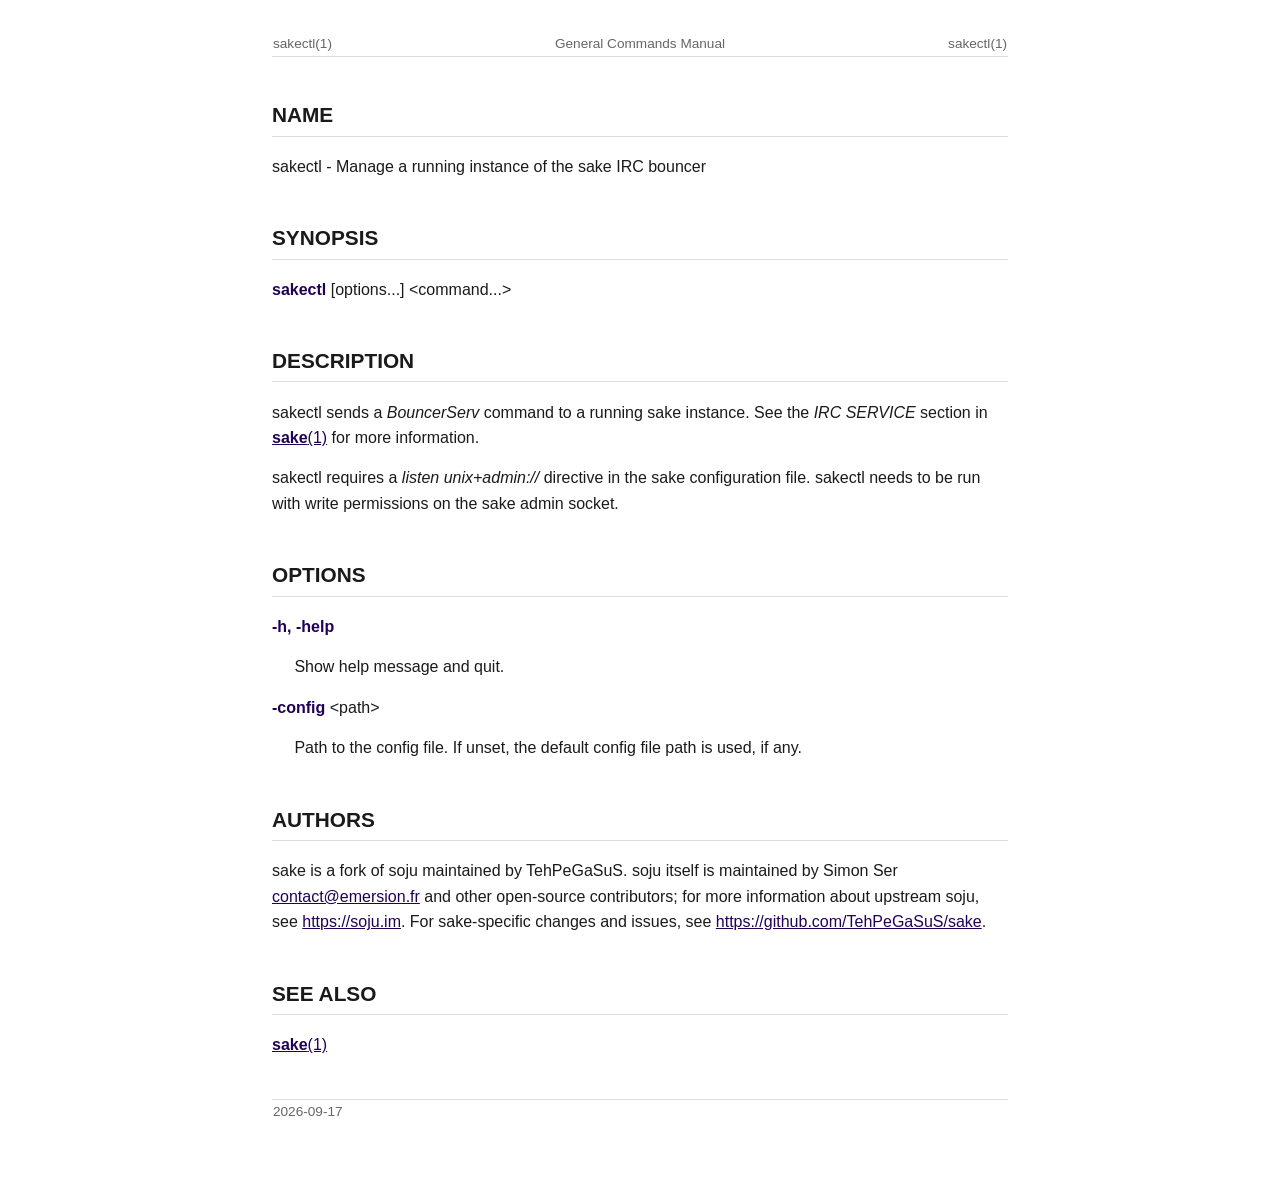
<file: docs/sakectl.1.html>
<!DOCTYPE html>
<html>
<!-- This is an automatically generated file.  Do not edit.
   Generated by scdoc 1.11.4
   Complete documentation for this program is not available as a GNU info page
 -->
<head>
  <meta charset="utf-8"/>
  <meta name="viewport" content="width=device-width, initial-scale=1.0"/>
  <link rel="stylesheet" href="man-style.css" type="text/css" media="all"/>
  <title>sakectl(1)</title>
</head>
<body>
<table class="head">
  <tr>
    <td class="head-ltitle">sakectl(1)</td>
    <td class="head-vol">General Commands Manual</td>
    <td class="head-rtitle">sakectl(1)</td>
  </tr>
</table>
<div class="manual-text">
<section class="Sh">
<h1 class="Sh" id="NAME"><a class="permalink" href="#NAME">NAME</a></h1>
<p class="Pp">sakectl - Manage a running instance of the sake IRC bouncer</p>
</section>
<section class="Sh">
<h1 class="Sh" id="SYNOPSIS"><a class="permalink" href="#SYNOPSIS">SYNOPSIS</a></h1>
<p class="Pp"><b>sakectl</b> [options...] &lt;command...&gt;</p>
</section>
<section class="Sh">
<h1 class="Sh" id="DESCRIPTION"><a class="permalink" href="#DESCRIPTION">DESCRIPTION</a></h1>
<p class="Pp">sakectl sends a <i>BouncerServ</i> command to a running sake
    instance. See the <i>IRC SERVICE</i> section in <a href="sake.1.html"><b>sake</b>(1)</a> for more
    information.</p>
<p class="Pp">sakectl requires a <i>listen unix+admin://</i> directive in the
    sake configuration file. sakectl needs to be run with write permissions on
    the sake admin socket.</p>
</section>
<section class="Sh">
<h1 class="Sh" id="OPTIONS"><a class="permalink" href="#OPTIONS">OPTIONS</a></h1>
<p class="Pp"><b>-h, -help</b></p>
<div class="Bd-indent">Show help message and quit.</div>
<p class="Pp"><b>-config</b> &lt;path&gt;</p>
<div class="Bd-indent">Path to the config file. If unset, the default config
  file path is used, if any.</div>
</section>
<section class="Sh">
<h1 class="Sh" id="AUTHORS"><a class="permalink" href="#AUTHORS">AUTHORS</a></h1>
<p class="Pp">sake is a fork of soju maintained by TehPeGaSuS. soju itself is
    maintained by Simon Ser <a href="mailto:contact@emersion.fr">contact@emersion.fr</a> and other open-source
    contributors; for more information about upstream soju, see
    <a href="https://soju.im">https://soju.im</a>. For sake-specific changes and issues, see
    <a href="https://github.com/TehPeGaSuS/sake">https://github.com/TehPeGaSuS/sake</a>.</p>
</section>
<section class="Sh">
<h1 class="Sh" id="SEE_ALSO"><a class="permalink" href="#SEE_ALSO">SEE
  ALSO</a></h1>
<p class="Pp"><a href="sake.1.html"><b>sake</b>(1)</a></p>
</section>
</div>
<table class="foot">
  <tr>
    <td class="foot-date">2026-09-17</td>
    <td class="foot-os"></td>
  </tr>
</table>
</body>
</html>
</file>
<file: docs/man-style.css>
/* Stylesheet for mandoc(1) -T html output, used for sake's GitHub Pages
   man page mirror. Targets the standard mdoc/man HTML class names. */

:root {
	--fg: #1a1a1a;
	--bg: #ffffff;
	--muted: #666666;
	--accent: #205;
	--border: #dddddd;
	--code-bg: #f5f5f5;
}

@media (prefers-color-scheme: dark) {
	:root {
		--fg: #e6e6e6;
		--bg: #14161a;
		--muted: #9aa0a6;
		--accent: #8ab4f8;
		--border: #333844;
		--code-bg: #1d2026;
	}
}

html {
	background: var(--bg);
}

body {
	max-width: 46em;
	margin: 2em auto;
	padding: 0 1.2em 3em;
	font: 16px/1.6 -apple-system, BlinkMacSystemFont, "Segoe UI", Roboto,
		Helvetica, Arial, sans-serif;
	color: var(--fg);
	background: var(--bg);
}

table.head, table.foot {
	width: 100%;
	border-collapse: collapse;
	font-size: 0.85em;
	color: var(--muted);
}

table.head {
	border-bottom: 1px solid var(--border);
	margin-bottom: 1.5em;
	padding-bottom: 0.6em;
}

table.foot {
	border-top: 1px solid var(--border);
	margin-top: 3em;
	padding-top: 0.6em;
}

.head-ltitle, .head-rtitle, .foot-date, .foot-os {
	white-space: nowrap;
}

.head-vol {
	text-align: center;
	width: 100%;
}

h1.Sh {
	font-size: 1.3em;
	margin-top: 2em;
	padding-bottom: 0.2em;
	border-bottom: 1px solid var(--border);
}

h1.Sh a.permalink {
	color: inherit;
	text-decoration: none;
}

h1.Sh a.permalink:hover {
	text-decoration: underline;
}

p.Pp {
	margin: 0.9em 0;
}

.Bd-indent {
	margin: 0.4em 0 1em 1.4em;
}

ul.Bl-bullet {
	margin: 0.4em 0;
	padding-left: 1.4em;
}

ul.Bl-bullet > li {
	margin: 0.3em 0;
}

b, .Pp > b:first-child {
	color: var(--accent);
}

i {
	font-style: italic;
}

pre {
	background: var(--code-bg);
	border: 1px solid var(--border);
	border-radius: 4px;
	padding: 0.8em 1em;
	overflow-x: auto;
	font-size: 0.9em;
}

a {
	color: var(--accent);
}

section.Sh {
	scroll-margin-top: 1em;
}
</file>
